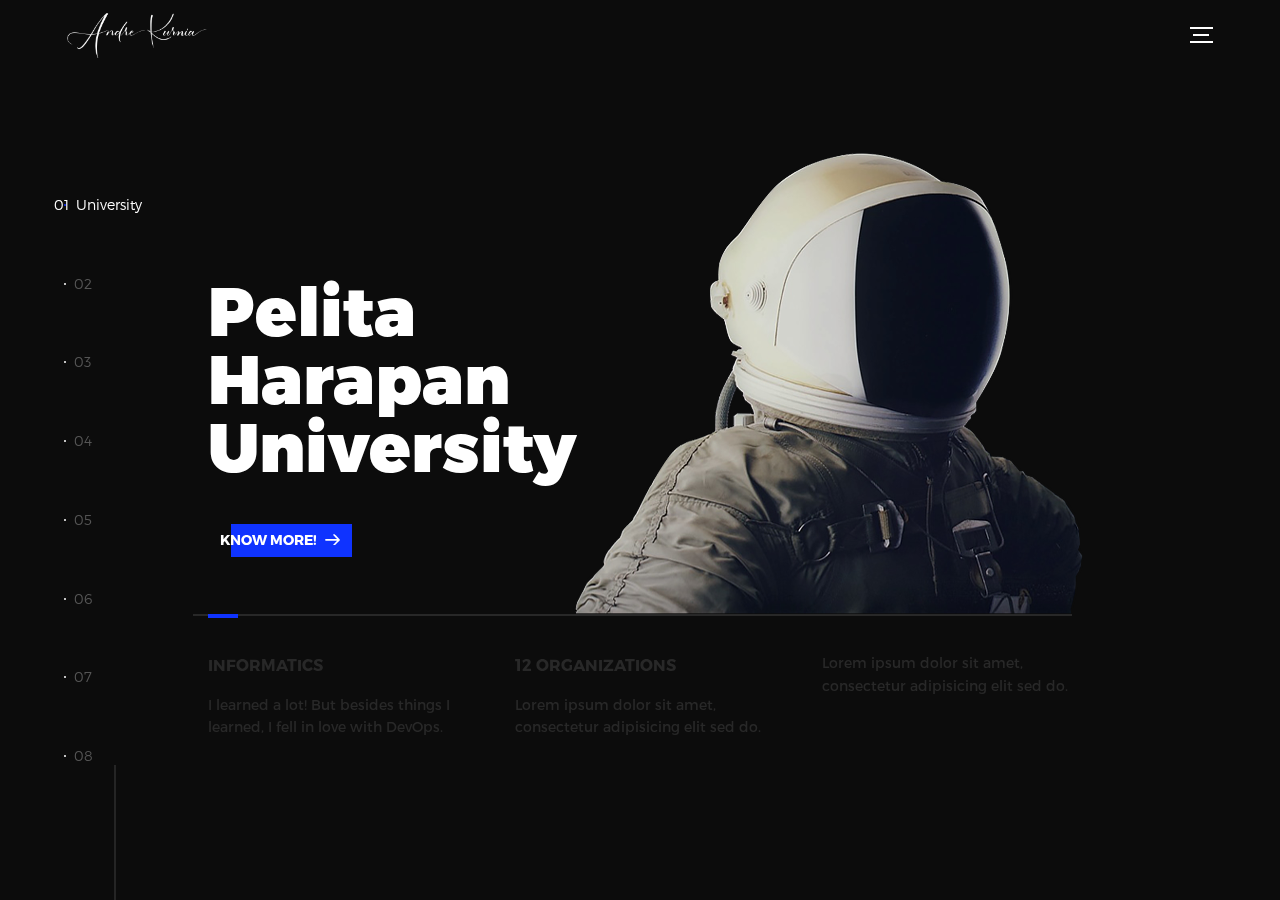
<file: experience.html>
<!DOCTYPE html>
<html lang="en">

<head>
    <meta charset="UTF-8">
    <meta content="IE=edge" http-equiv="X-UA-Compatible">

    <!-- Search Engine Opt -->
    <title>Andre Kurnia</title>
    <meta name="description" content="Andre Kurnia's Online CV or Portfolio.
    A devops engineer and full-stack web developer. ">

    <meta name="robots" content="index, follow" />
    <meta name="referrer" content="always" />

    <!-- Favicon & icon optimization for apple devices.-->
    <link rel="apple-touch-icon" sizes="180x180" href="assets/images/logo/favicon.png">
    <link rel="icon" type="image/png" href="assets/images/logo/favicon.png" sizes="32x32">

    <!-- Stylesheet (css file) directory -->
    <link rel="stylesheet" href="assets/css/main.css">
    <meta name="viewport" content="width=device-width,initial-scale=1" />
    <!-- <link rel="stylesheet" href="assets/css/style.css"> -->
</head>

<body>

<div class="perspective effect-rotate-left">

    <div class="container"><div class="outer-nav--return"></div>
        <div id="viewport" class="l-viewport">
            <div class="l-wrapper">
                <header class="header">

                    <a class="logo" href="index.html">
                        <img src="assets/images/logo/logo2.png"
                             width="13%" height="13%">
                    </a>

                    <button class="header--cta cta">Contact Andre!</button>
                    <div class="header--nav-toggle">
                        <span></span>
                    </div>
                </header>

                <nav class="l-side-nav">
                    <ul class="side-nav">
                        <li class="is-active">
                            <span>University<br><br><br></span></li>
                        <LI><span>Organization<br><br><br></span></li>
                        <LI><span>Photography<br><br><br></span></li>
                        <li><span>Video Producer<br><br></span></li>
                        <li><span>Project Manager<br><br></span></li>
                        <li><span>IT Project Manager<br><br></span></li>
                        <li><span>Project Handler<br><br></span></li>
                        <li><span>Digital<br>Engineer & Architecture</span></li>
                    </ul>
                </nav>

                <ul class="l-main-content main-content">
                    <li class="l-section section section--is-active">
                        <div class="intro">
                            <div class="intro--banner">
                                <h1> <br>
                                    Pelita <br>
                                    Harapan <br>
                                    University
                                </h1>
                                <button class="cta">Know more!
                                    <svg version="1.1" id="Layer_1" xmlns="http://www.w3.org/2000/svg" xmlns:xlink="http://www.w3.org/1999/xlink" x="0px" y="0px" viewBox="0 0 150 118" style="enable-background:new 0 0 150 118;" xml:space="preserve">
                  <g transform="translate(0.000000,118.000000) scale(0.100000,-0.100000)">
                    <path d="M870,1167c-34-17-55-57-46-90c3-15,81-100,194-211l187-185l-565-1c-431,0-571-3-590-13c-55-28-64-94-18-137c21-20,33-20,597-20h575l-192-193C800,103,794,94,849,39c20-20,39-29,61-29c28,0,63,30,298,262c147,144,272,271,279,282c30,51,23,60-219,304C947,1180,926,1196,870,1167z"/>
                  </g>
                  </svg>
                                    <span class="btn-background"></span>
                                </button>
                                <img src="assets/img/introduction-visual.png" alt="Welcome">
                            </div>

                            <div class="intro--options">

                                <a href="#0">
                                    <h3>Informatics </h3>
                                    <p>I learned a lot! But besides things I learned, I fell in love with DevOps.</p>
                                </a>

                                <a href="#0">
                                    <h3>12 organizations</h3>
                                    <p>Lorem ipsum dolor sit amet, consectetur adipisicing elit sed do.</p>
                                </a>

                                <a href="#0">
                                    <h3> </h3>
                                    <p>Lorem ipsum dolor sit amet, consectetur adipisicing elit sed do.</p>
                                </a>

                            </div>
                        </div>
                    </li>

                    <li class="l-section section">
                        <div class="work">
                            <h2>Selected work</h2>
                            <div class="work--lockup">
                                <ul class="slider">
                                    <li class="slider--item slider--item-left">
                                        <a href="#0">
                                            <div class="slider--item-image">
                                                <img src="assets/img/work-victory.jpg" alt="Victory">
                                            </div>
                                            <p class="slider--item-title">Victory</p>
                                            <p class="slider--item-description">Lorem ipsum dolor sit amet, consectetur adipisicing elit sed do.</p>
                                        </a>
                                    </li>
                                    <li class="slider--item slider--item-center">
                                        <a href="#0">
                                            <div class="slider--item-image">
                                                <img src="assets/img/work-metiew-smith.jpg" alt="Metiew and Smith">
                                            </div>
                                            <p class="slider--item-title">Metiew &amp; Smith</p>
                                            <p class="slider--item-description">Lorem ipsum dolor sit amet, consectetur adipisicing elit sed do.</p>
                                        </a>
                                    </li>
                                    <li class="slider--item slider--item-right">
                                        <a href="#0">
                                            <div class="slider--item-image">
                                                <img src="assets/img/work-alex-nowak.jpg" alt="Alex Nowak">
                                            </div>
                                            <p class="slider--item-title">Alex Nowak</p>
                                            <p class="slider--item-description">Lorem ipsum dolor sit amet, consectetur adipisicing elit sed do.</p>
                                        </a>
                                    </li>
                                </ul>
                                <div class="slider--prev">
                                    <svg version="1.1" id="Layer_1" xmlns="http://www.w3.org/2000/svg" xmlns:xlink="http://www.w3.org/1999/xlink" x="0px" y="0px"
                                         viewBox="0 0 150 118" style="enable-background:new 0 0 150 118;" xml:space="preserve">
                  <g transform="translate(0.000000,118.000000) scale(0.100000,-0.100000)">
                    <path d="M561,1169C525,1155,10,640,3,612c-3-13,1-36,8-52c8-15,134-145,281-289C527,41,562,10,590,10c22,0,41,9,61,29
                    c55,55,49,64-163,278L296,510h575c564,0,576,0,597,20c46,43,37,109-18,137c-19,10-159,13-590,13l-565,1l182,180
                    c101,99,187,188,193,199c16,30,12,57-12,84C631,1174,595,1183,561,1169z"/>
                      <!-- selection done in here. besides everything that tested should be done in instance by using nginx or apache2 -->
                      
                  </g>
                  </svg>
                                </div>
                                <div class="slider--next">
                                    <svg version="1.1" id="Layer_1" xmlns="http://www.w3.org/2000/svg" xmlns:xlink="http://www.w3.org/1999/xlink" x="0px" y="0px" viewBox="0 0 150 118" style="enable-background:new 0 0 150 118;" xml:space="preserve">
                  <g transform="translate(0.000000,118.000000) scale(0.100000,-0.100000)">
                    <path d="M870,1167c-34-17-55-57-46-90c3-15,81-100,194-211l187-185l-565-1c-431,0-571-3-590-13c-55-28-64-94-18-137c21-20,33-20,597-20h575l-192-193C800,103,794,94,849,39c20-20,39-29,61-29c28,0,63,30,298,262c147,144,272,271,279,282c30,51,23,60-219,304C947,1180,926,1196,870,1167z"/>
                  </g>
                  </svg>
                                </div>
                            </div>
                        </div>
                    </li>


                    <li class="l-section section">
                        <div class="about">
                            <div class="about--banner">
                                <h2>We<br>believe in<br>passionate<br>people</h2>
                                <a href="#0">Career
                                    <span>
                    <svg version="1.1" id="Layer_1" xmlns="http://www.w3.org/2000/svg" xmlns:xlink="http://www.w3.org/1999/xlink" x="0px" y="0px" viewBox="0 0 150 118" style="enable-background:new 0 0 150 118;" xml:space="preserve">
                    <g transform="translate(0.000000,118.000000) scale(0.100000,-0.100000)">
                      <path d="M870,1167c-34-17-55-57-46-90c3-15,81-100,194-211l187-185l-565-1c-431,0-571-3-590-13c-55-28-64-94-18-137c21-20,33-20,597-20h575l-192-193C800,103,794,94,849,39c20-20,39-29,61-29c28,0,63,30,298,262c147,144,272,271,279,282c30,51,23,60-219,304C947,1180,926,1196,870,1167z"/>
                    </g>
                    </svg>
                  </span>
                                </a>
                                <img src="assets/img/about-visual.png" alt="About Us">
                            </div>
                            <div class="about--options">
                                <a href="#0">
                                    <h3>Winners</h3>
                                </a>
                                <a href="#0">
                                    <h3>Philosophy</h3>
                                </a>
                                <a href="#0">
                                    <h3>History</h3>
                                </a>
                            </div>
                        </div>
                    </li>
                    <li class="l-section section">
                        <div class="contact">
                            <div class="contact--lockup">
                                <div class="modal">
                                    <div class="modal--information">
                                        <p>Pawia 5, 31-154 Kraków, Poland</p>
                                        <a href="mailto:ouremail@gmail.com">ouremail@gmail.com</a>
                                        <a href="tel:+148126287560">+48 12 628 75 60</a>
                                    </div>
                                    <ul class="modal--options">
                                        <li><a href="#0">Bēhance</a></li>
                                        <li><a href="#0">dribbble</a></li>
                                        <li><a href="mailto:ouremail@gmail.com">Contact Us</a></li>
                                    </ul>
                                </div>
                            </div>
                        </div>
                    </li>
                    <li class="l-section section">
                        <div class="hire">
                            <h2>You want us to do</h2>
                            <!-- checkout formspree.io for easy form setup -->
                            <form class="work-request">
                                <div class="work-request--options">
                  <span class="options-a">
                    <input id="opt-1" type="checkbox" value="app design">
                    <label for="opt-1">
                      <svg version="1.1" id="Layer_1" xmlns="http://www.w3.org/2000/svg" xmlns:xlink="http://www.w3.org/1999/xlink" x="0px" y="0px"
                           viewBox="0 0 150 111" style="enable-background:new 0 0 150 111;" xml:space="preserve">
                      <g transform="translate(0.000000,111.000000) scale(0.100000,-0.100000)">
                        <path d="M950,705L555,310L360,505C253,612,160,700,155,700c-6,0-44-34-85-75l-75-75l278-278L550-5l475,475c261,261,475,480,475,485c0,13-132,145-145,145C1349,1100,1167,922,950,705z"/>
                      </g>
                      </svg>
                      App Design
                    </label>
                    <input id="opt-2" type="checkbox" value="graphic design">
                    <label for="opt-2">
                      <svg version="1.1" id="Layer_1" xmlns="http://www.w3.org/2000/svg" xmlns:xlink="http://www.w3.org/1999/xlink" x="0px" y="0px"
                           viewBox="0 0 150 111" style="enable-background:new 0 0 150 111;" xml:space="preserve">
                      <g transform="translate(0.000000,111.000000) scale(0.100000,-0.100000)">
                        <path d="M950,705L555,310L360,505C253,612,160,700,155,700c-6,0-44-34-85-75l-75-75l278-278L550-5l475,475c261,261,475,480,475,485c0,13-132,145-145,145C1349,1100,1167,922,950,705z"/>
                      </g>
                      </svg>
                      Graphic Design
                    </label>
                    <input id="opt-3" type="checkbox" value="motion design">
                    <label for="opt-3">
                      <svg version="1.1" id="Layer_1" xmlns="http://www.w3.org/2000/svg" xmlns:xlink="http://www.w3.org/1999/xlink" x="0px" y="0px"
                           viewBox="0 0 150 111" style="enable-background:new 0 0 150 111;" xml:space="preserve">
                      <g transform="translate(0.000000,111.000000) scale(0.100000,-0.100000)">
                        <path d="M950,705L555,310L360,505C253,612,160,700,155,700c-6,0-44-34-85-75l-75-75l278-278L550-5l475,475c261,261,475,480,475,485c0,13-132,145-145,145C1349,1100,1167,922,950,705z"/>
                      </g>
                      </svg>
                      Motion Design
                    </label>
                  </span>
                                    <span class="options-b">
                    <input id="opt-4" type="checkbox" value="ux design">
                    <label for="opt-4">
                      <svg version="1.1" id="Layer_1" xmlns="http://www.w3.org/2000/svg" xmlns:xlink="http://www.w3.org/1999/xlink" x="0px" y="0px"
                           viewBox="0 0 150 111" style="enable-background:new 0 0 150 111;" xml:space="preserve">
                      <g transform="translate(0.000000,111.000000) scale(0.100000,-0.100000)">
                        <path d="M950,705L555,310L360,505C253,612,160,700,155,700c-6,0-44-34-85-75l-75-75l278-278L550-5l475,475c261,261,475,480,475,485c0,13-132,145-145,145C1349,1100,1167,922,950,705z"/>
                      </g>
                      </svg>
                      UX Design
                    </label>
                    <input id="opt-5" type="checkbox" value="webdesign">
                    <label for="opt-5">
                      <svg version="1.1" id="Layer_1" xmlns="http://www.w3.org/2000/svg" xmlns:xlink="http://www.w3.org/1999/xlink" x="0px" y="0px"
                           viewBox="0 0 150 111" style="enable-background:new 0 0 150 111;" xml:space="preserve">
                      <g transform="translate(0.000000,111.000000) scale(0.100000,-0.100000)">
                        <path d="M950,705L555,310L360,505C253,612,160,700,155,700c-6,0-44-34-85-75l-75-75l278-278L550-5l475,475c261,261,475,480,475,485c0,13-132,145-145,145C1349,1100,1167,922,950,705z"/>
                      </g>
                      </svg>
                      Webdesign
                    </label>
                    <input id="opt-6" type="checkbox" value="marketing">
                    <label for="opt-6">
                      <svg version="1.1" id="Layer_1" xmlns="http://www.w3.org/2000/svg" xmlns:xlink="http://www.w3.org/1999/xlink" x="0px" y="0px"
                           viewBox="0 0 150 111" style="enable-background:new 0 0 150 111;" xml:space="preserve">
                      <g transform="translate(0.000000,111.000000) scale(0.100000,-0.100000)">
                        <path d="M950,705L555,310L360,505C253,612,160,700,155,700c-6,0-44-34-85-75l-75-75l278-278L550-5l475,475c261,261,475,480,475,485c0,13-132,145-145,145C1349,1100,1167,922,950,705z"/>
                      </g>
                      </svg>
                      Marketing
                    </label>
                  </span>
                                </div>
                                <div class="work-request--information">
                                    <div class="information-name">
                                        <input id="name" type="text" spellcheck="false">
                                        <label for="name">Name</label>
                                    </div>
                                    <div class="information-email">
                                        <input id="email" type="email" spellcheck="false">
                                        <label for="email">Email</label>
                                    </div>
                                </div>
                                <input type="submit" value="Send Request">
                            </form>
                        </div>
                    </li>

                    <!-- ADIRA FINANCE -- BLUE OCEAN PROJECT INTERNSHIP -->
                    <li class="l-section section">
                        <div class="about">
                            <div class="about--banner">
                                <h2>Blue<br>
                                    Ocean<br>
                                    Project<br>
                                    Internship
                                </h2>

                                <a href="#0">See my full experience!
                                    <span>
                    <svg version="1.1" id="Layer_1" xmlns="http://www.w3.org/2000/svg" xmlns:xlink="http://www.w3.org/1999/xlink" x="0px" y="0px" viewBox="0 0 150 118" style="enable-background:new 0 0 150 118;" xml:space="preserve">
                    <g transform="translate(0.000000,118.000000) scale(0.100000,-0.100000)">
                      <path d="M870,1167c-34-17-55-57-46-90c3-15,81-100,194-211l187-185l-565-1c-431,0-571-3-590-13c-55-28-64-94-18-137c21-20,33-20,597-20h575l-192-193C800,103,794,94,849,39c20-20,39-29,61-29c28,0,63,30,298,262c147,144,272,271,279,282c30,51,23,60-219,304C947,1180,926,1196,870,1167z"/>
                    </g>
                    </svg>
                  </span>
                                </a>
                                <img src="assets/images/experience/mentor-step.jpeg" width="44%" alt="About Us">
                            </div>
                            <div class="about--options">
                                <a href="#0">
                                    <h3>Blue Ocean?</h3>
                                </a>
                                <a href="#0">
                                    <h3>What I did?</h3>
                                </a>
                                <a href="#0">
                                    <h3>Thank you!</h3>
                                </a>
                            </div>
                        </div>
                    </li>


                    <li class="l-section section">
                        <div class="contact">
                            <div class="contact--lockup">
                                <div class="modal">
                                    <div class="modal--information">
                                        <p>Pawia 5, 31-154 Kraków, Poland</p>
                                        <a href="mailto:ouremail@gmail.com">ouremail@gmail.com</a>
                                        <a href="tel:+148126287560">+48 12 628 75 60</a>
                                    </div>
                                    <ul class="modal--options">
                                        <li><a href="#0">Bēhance</a></li>
                                        <li><a href="#0">dribbble</a></li>
                                        <li><a href="mailto:ouremail@gmail.com">Contact Us</a></li>
                                    </ul>
                                </div>
                            </div>
                        </div>
                    </li>
                </ul>
            </div>
        </div>
    </div>
    <ul class="outer-nav">
        <li class="is-active">Home</li>
        <li>Works</li>
        <li>About</li>
        <li>Contact</li>
        <li>Hire us</li>
        <li>Hire us</li>
        <li>Hire us</li>
        <li>Hire us</li>
    </ul>
</div>

<script src="https://ajax.googleapis.com/ajax/libs/jquery/2.2.4/jquery.min.js"></script>
<script>window.jQuery || document.write('<script src="assets/js/vendor/jquery-2.2.4.min.js"><\/script>')</script>
<script src="assets/js/functions-min.js"></script>
</body>
</html>
</file>
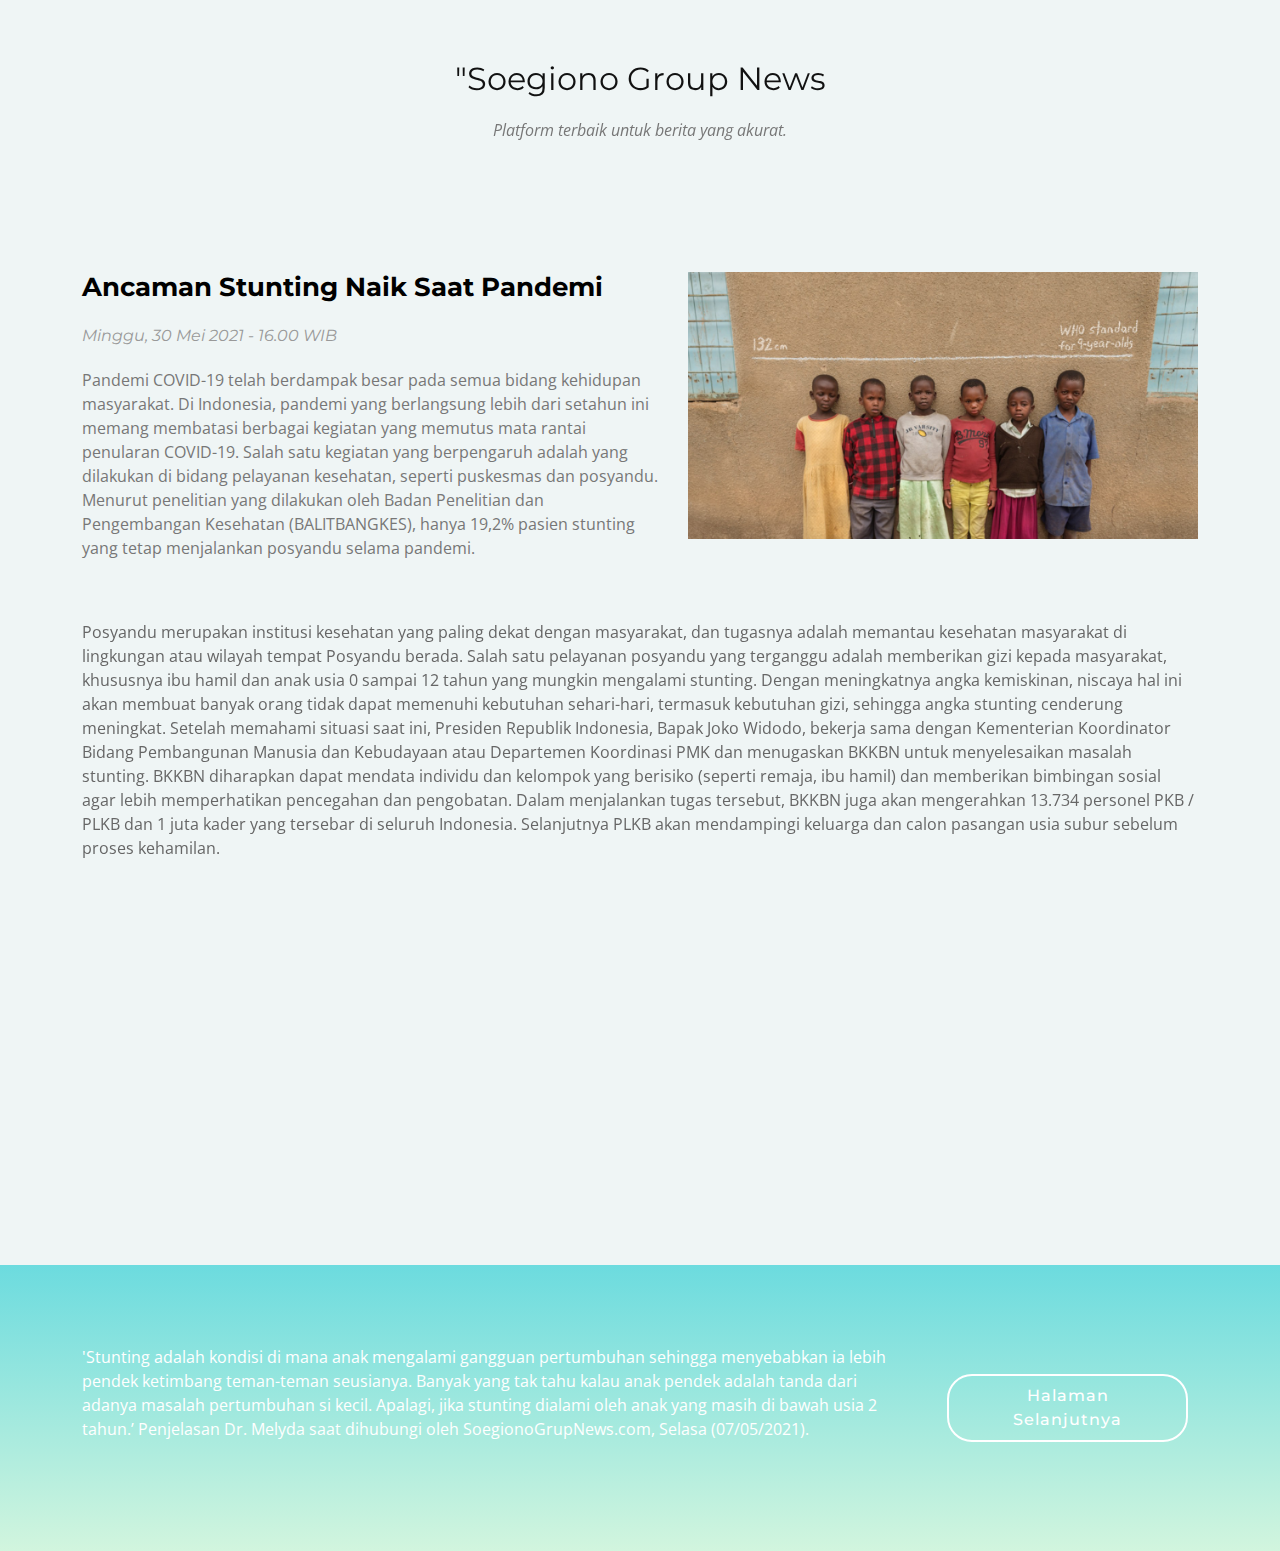
<file: index-soegiono.html>
<!DOCTYPE html>
<html lang="en">

<head> <!-- memulai untuk head section (lebih kearah metadata/konfigurasi) -->

  <meta charset="utf-8"> <!-- hal basic untuk memulai sebuah page html -->
  <meta content="width=device-width, initial-scale=1.0" name="viewport">

  <title>Soegiono Group News</title> <!-- judul -->

  <link href="assets2/img/favicon.png" rel="icon"> <!-- logo tab browser -->
  <link href="assets2/img/favicon.png" rel="apple-touch-icon">

  <!-- koneksi ke google font untuk pilihan font -->
  <link href="https://fonts.googleapis.com/css?family=Montserrat:300,400,500,700|Open+Sans:300,300i,400,400i,700,700i" rel="stylesheet">

  <!-- koneksi ke css -->
  <link href="assets2/css/styling.css" rel="stylesheet">

</head> <!-- ending dari head section -->

<body> <!-- section untuk body dimulai -->
  <main id="main"> <!-- ID untuk main -->

    <!-- permulaan dari section konten pertama -->
    <section id="firstcontent" class="first-paragraph-bg">
      <div class="container-fluid" data-aos="fade-up"> <!-- animasi -->
        <div class="section-header">
          <h3 class="title"> "Soegiono Group News</h3> <!-- judul -->
          <p class="tagline">Platform terbaik untuk berita yang akurat. <!-- tagline -->
          </p>
        </div>

    <!-- paragraf pertama -->
    <section id="first-paragraph">

      <div class="features-row first-paragraph-bg" data-aos="fade-up"> <!-- animasi -->
        <div class="container"> <!-- buat nahan kiri kanan -->
          <div class="content-fill">
            <!-- foto ditambah animasi -->
            <img class="first-paragraph-img-right wow fadeInRight" src="assets2/img/img-1.png" width="540" height="auto" alt="">
            <div>
              <h2>Ancaman Stunting Naik Saat Pandemi</h2>
              <h3>Minggu, 30 Mei 2021 - 16.00 WIB</h3>
              <p>
                Pandemi COVID-19 telah berdampak besar pada semua bidang kehidupan masyarakat. Di Indonesia, pandemi yang berlangsung lebih dari setahun ini memang membatasi berbagai kegiatan yang memutus mata rantai penularan COVID-19.
                Salah satu kegiatan yang berpengaruh adalah yang dilakukan di bidang pelayanan kesehatan, seperti puskesmas dan posyandu.
                Menurut penelitian yang dilakukan oleh Badan Penelitian dan Pengembangan Kesehatan (BALITBANGKES), hanya 19,2% pasien stunting yang tetap menjalankan posyandu selama pandemi.
              </p>
            </div>
          </div>
        </div>
      </div>
    </section>

        <!-- paragraf kedua -->
      <div class="second-paragraph" data-aos="fade-up"> <!-- ini buat animasi pake javascript -->
        <div class="container"> <!-- ini buat jaga bagian kiri kanan -->
          <div class="row">
            <div class="content-fill">
              <div>
                Posyandu merupakan institusi kesehatan yang paling dekat dengan masyarakat, dan tugasnya adalah memantau kesehatan masyarakat di lingkungan atau wilayah tempat Posyandu berada.
                Salah satu pelayanan posyandu yang terganggu adalah memberikan gizi kepada masyarakat, khususnya ibu hamil dan anak usia 0 sampai 12 tahun yang mungkin mengalami stunting.
                Dengan meningkatnya angka kemiskinan, niscaya hal ini akan membuat banyak orang tidak dapat memenuhi kebutuhan sehari-hari, termasuk kebutuhan gizi, sehingga angka stunting cenderung meningkat.
                Setelah memahami situasi saat ini, Presiden Republik Indonesia, Bapak Joko Widodo, bekerja sama dengan Kementerian Koordinator Bidang Pembangunan Manusia dan Kebudayaan atau Departemen Koordinasi PMK dan menugaskan BKKBN untuk menyelesaikan masalah stunting.
                BKKBN diharapkan dapat mendata individu dan kelompok yang berisiko (seperti remaja, ibu hamil) dan memberikan bimbingan sosial agar lebih memperhatikan pencegahan dan pengobatan.
                Dalam menjalankan tugas tersebut, BKKBN juga akan mengerahkan 13.734 personel PKB / PLKB dan 1 juta kader yang tersebar di seluruh Indonesia. Selanjutnya PLKB akan mendampingi keluarga dan calon pasangan usia subur sebelum proses kehamilan.
               <br><br>
              </div>
            </div>
          </div>
        </div>
      </div>
        <div class="features-row first-paragraph-bg" data-aos="fade-up">
          <div class="container"> <!-- buat nahan kiri kanan -->
            <div class="content-fill">
              <!-- foto ditambah animasi -->
              <iframe class="advanced-feature-img-right wow fadeInRight" width="560" height="315" src="https://www.youtube.com/embed/xPOIEPoG0ds" title="YouTube video player" frameborder="0" allow="accelerometer; autoplay; clipboard-write; encrypted-media; gyroscope; picture-in-picture" allowfullscreen></iframe>
               </div>
          </div>
        </div>
    </section>

    <!-- third paragraph -->
    <section id="third-paragraph">

      <div class="container">
        <div class="row">
          <div class="content-fill-2 center-allign text-lower">
            <p class="cta-text">
              'Stunting adalah kondisi di mana anak mengalami gangguan pertumbuhan sehingga menyebabkan ia lebih pendek ketimbang teman-teman seusianya.
              Banyak yang tak tahu kalau anak pendek adalah tanda dari adanya masalah pertumbuhan si kecil.
              Apalagi, jika stunting dialami oleh anak yang masih di bawah usia 2 tahun.’ Penjelasan Dr. Melyda saat dihubungi oleh SoegionoGrupNews.com, Selasa (07/05/2021).
          </div>
          <div class="content-fill-3 button-container center-allign">
            <a class="next-page-button align-middle" href="index2-soegiono.html">Halaman Selanjutnya</a>
          </div>
        </div>
      </div>
    </section>
  </main>

  <!-- fitur buat back to top -->
  <a href="#" class="back-to-top d-flex align-items-center justify-content-center"><i class="bi bi-chevron-up"></i></a>

  <!-- koneksi ke file javascript -->
  <script src="assets2/js/aos.js"></script> <!-- aos buat animasi dan layer-per-layer -->
  <script src="assets2/js/glightbox.min.js"></script> <!-- ini glightbox yang membantu aos -->
  <script src="assets2/js/main.js"></script>

</body>

</html>
</file>
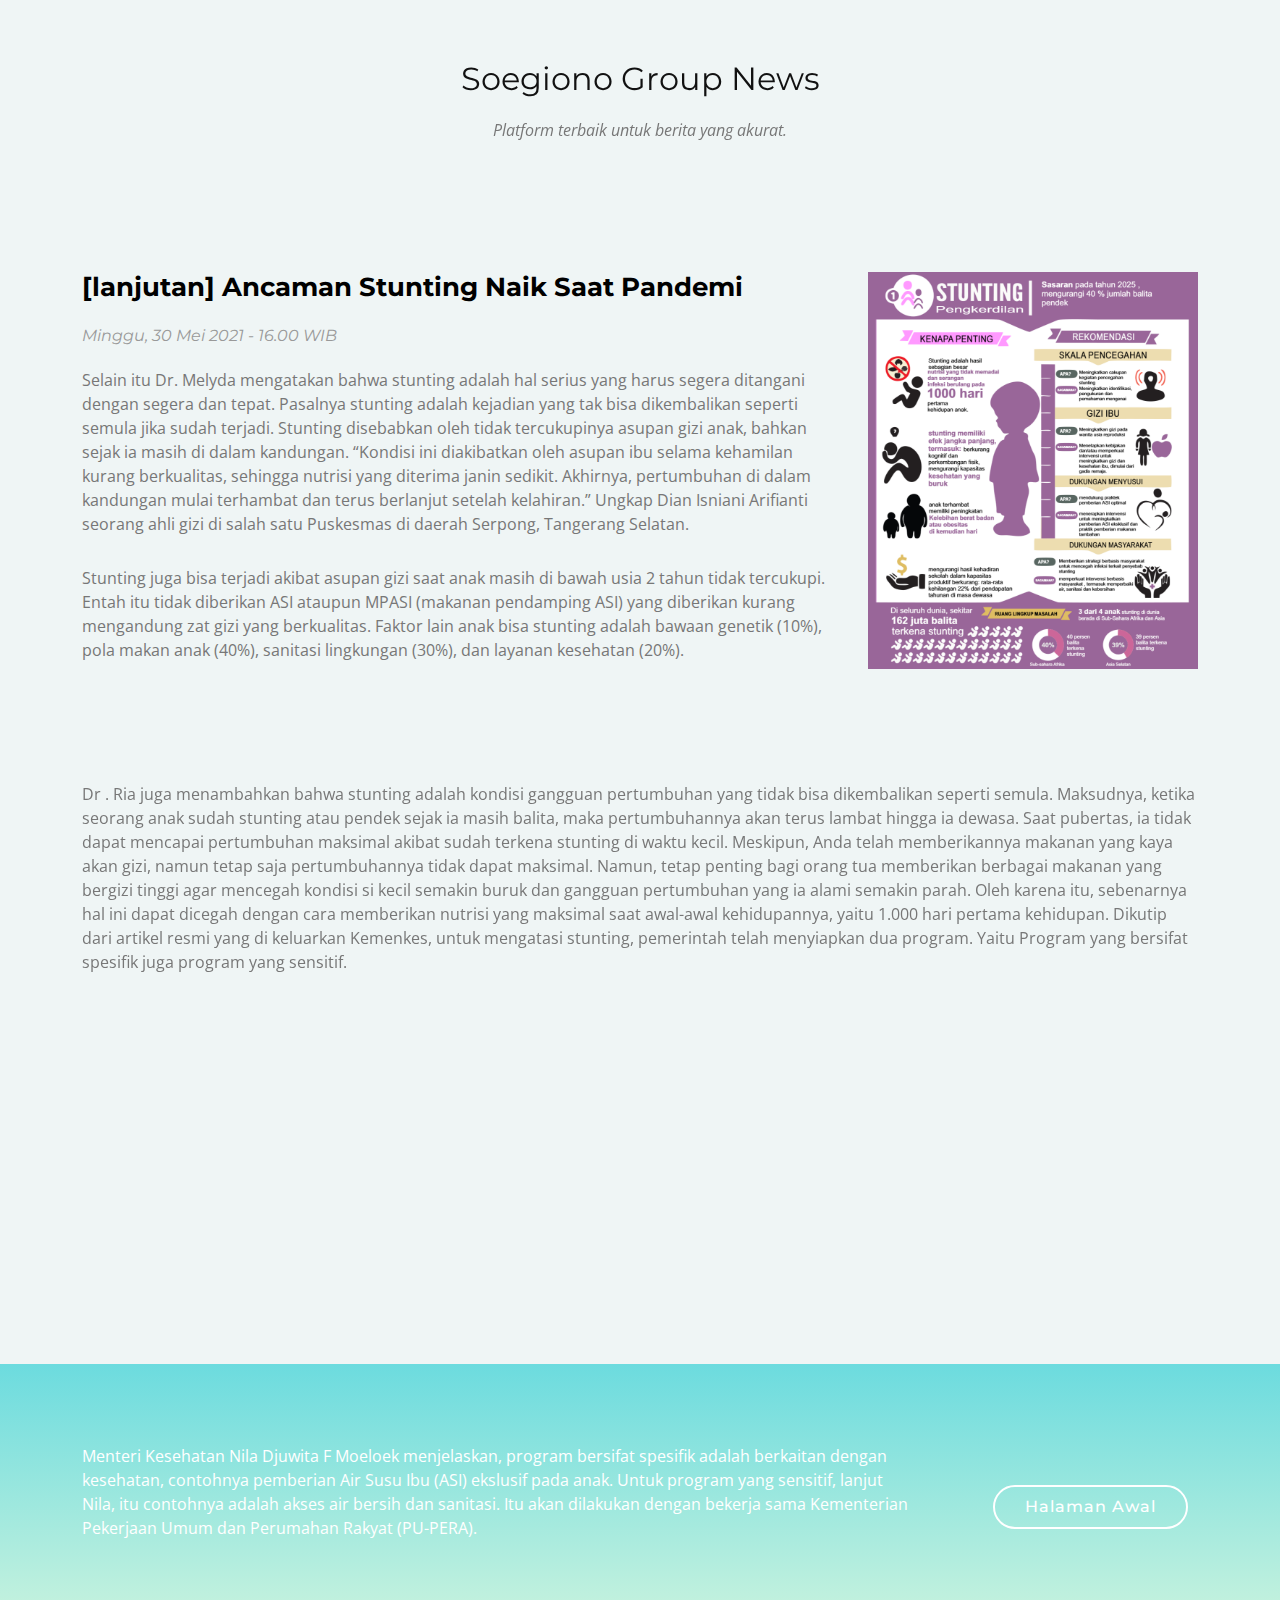
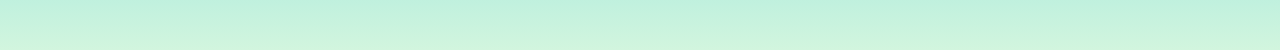
<file: index2-soegiono.html>
<!DOCTYPE html>
<html lang="en">

<head> <!-- memulai untuk head section (lebih kearah metadata/konfigurasi) -->

  <meta charset="utf-8"> <!-- hal basic untuk memulai sebuah page html -->
  <meta content="width=device-width, initial-scale=1.0" name="viewport">

  <title>Soegiono Group News</title> <!-- judul -->

  <link href="assets2/img/favicon.png" rel="icon"> <!-- logo tab browser -->
  <link href="assets2/img/favicon.png" rel="apple-touch-icon">

  <!-- koneksi ke google font untuk pilihan font -->
  <link href="https://fonts.googleapis.com/css?family=Montserrat:300,400,500,700|Open+Sans:300,300i,400,400i,700,700i" rel="stylesheet">

  <!-- koneksi ke css -->
  <link href="assets2/css/styling.css" rel="stylesheet">

</head> <!-- ending dari head section -->

<body> <!-- section untuk body dimulai -->
<main id="main"> <!-- ID untuk main -->

  <!-- permulaan dari section konten pertama -->
  <section id="firstcontent" class="first-paragraph-bg">
    <div class="container-fluid" data-aos="fade-up">
      <div class="section-header">
        <h3 class="title">Soegiono Group News</h3> <!-- judul -->
        <p class="tagline">Platform terbaik untuk berita yang akurat. <!-- tagline -->
        </p>
      </div>

      <!-- paragraf pertama -->
      <section id="first-paragraph">

        <div class="features-row first-paragraph-bg" data-aos="fade-up">
          <div class="container"> <!-- buat nahan kiri kanan -->
            <div class="content-fill">
              <!-- foto ditambah animasi -->
              <img class="first-paragraph-img-right wow fadeInRight" src="assets2/img/img-4.png" width="360" height="auto" alt="">
              <div>
                <h2>[lanjutan] Ancaman Stunting Naik Saat Pandemi</h2>
                <h3>Minggu, 30 Mei 2021 - 16.00 WIB</h3>
                <p>
                  Selain itu Dr. Melyda mengatakan bahwa stunting adalah hal serius yang harus segera ditangani dengan segera dan tepat. Pasalnya stunting adalah kejadian yang tak bisa dikembalikan seperti semula jika sudah terjadi.
                  Stunting disebabkan oleh tidak tercukupinya asupan gizi anak, bahkan sejak ia masih di dalam kandungan.
                  “Kondisi ini diakibatkan oleh asupan ibu selama kehamilan kurang berkualitas, sehingga nutrisi yang diterima janin sedikit. Akhirnya, pertumbuhan di dalam kandungan mulai terhambat dan terus berlanjut setelah kelahiran.” Ungkap Dian Isniani Arifianti seorang ahli gizi di salah satu Puskesmas di daerah Serpong, Tangerang Selatan.
                </p>
                <p>
                  Stunting juga bisa terjadi akibat asupan gizi saat anak masih di bawah usia 2 tahun tidak tercukupi. Entah itu tidak diberikan ASI ataupun MPASI (makanan pendamping ASI) yang diberikan kurang mengandung zat gizi yang berkualitas.
                  Faktor lain anak bisa stunting adalah bawaan genetik (10%), pola makan anak (40%), sanitasi lingkungan (30%), dan layanan kesehatan (20%).
                </p>
              </div>
            </div>
          </div>
        </div>



      <!-- paragraf kedua -->
      <div class="features-row" data-aos="fade-up"> <!-- ini buat animasi pake javascript -->
        <div class="container"> <!-- ini buat jaga bagian kiri kanan -->
          <div class="row">
            <div class="content-fill">
              <div>
                <p>
                Dr . Ria juga menambahkan bahwa stunting adalah kondisi gangguan pertumbuhan yang tidak bisa dikembalikan seperti semula. Maksudnya, ketika seorang anak sudah stunting atau pendek sejak ia masih balita, maka pertumbuhannya akan terus lambat hingga ia dewasa.
                Saat pubertas, ia tidak dapat mencapai pertumbuhan maksimal akibat sudah terkena stunting di waktu kecil. Meskipun, Anda telah memberikannya makanan yang kaya akan gizi, namun tetap saja pertumbuhannya tidak dapat maksimal.
                Namun, tetap penting bagi orang tua memberikan berbagai makanan yang bergizi tinggi agar mencegah kondisi si kecil semakin buruk dan gangguan pertumbuhan yang ia alami semakin parah. Oleh karena itu, sebenarnya hal ini dapat dicegah dengan cara memberikan nutrisi yang maksimal saat awal-awal kehidupannya, yaitu 1.000 hari pertama kehidupan.
                Dikutip dari artikel resmi yang di keluarkan Kemenkes, untuk mengatasi stunting, pemerintah telah menyiapkan dua program. Yaitu Program yang bersifat spesifik juga program yang sensitif.
                </p>
              </div>
            </div>
          </div>
        </div>
      </div>
    </div>

  <div class="features-row first-paragraph-bg" data-aos="fade-up">
    <div class="container"> <!-- buat nahan kiri kanan -->
      <div class="content-fill">
        <!-- foto ditambah animasi -->
        <img class="advanced-feature-img-right wow fadeInRight" src="assets2/img/img-5.jpg" width="360" height="auto" alt="">
        <img class="advanced-feature-img-right wow fadeInRight" src="assets2/img/img-6.jpg" width="360" height="auto" alt="">
        <img class="advanced-feature-img-right wow fadeInRight" src="assets2/img/img-2.jpg" width="360" height="auto" alt="">
      </div>
    </div>
  </div>
  </section>


  <!-- paragraf ketiga -->
  <section id="third-paragraph">

    <div class="container">
      <div class="row">
        <div class="content-fill-2 center-allign text-lower">
          <p class="cta-text">
            Menteri Kesehatan Nila Djuwita F Moeloek menjelaskan, program bersifat spesifik adalah berkaitan dengan kesehatan, contohnya pemberian Air Susu Ibu (ASI) ekslusif pada anak.
            Untuk program yang sensitif, lanjut Nila, itu contohnya adalah akses air bersih dan sanitasi. Itu akan dilakukan dengan bekerja sama Kementerian Pekerjaan Umum dan Perumahan Rakyat (PU-PERA).
          </p>
        </div>
        <div class="content-fill-3 button-container center-allign">
          <a class="next-page-button align-middle" href="index-soegiono.html">Halaman Awal</a>
        </div>
      </div>
    </div>
  </section>
</main>

<!-- fitur buat back to top -->
<a href="#" class="back-to-top d-flex align-items-center justify-content-center"><i class="bi bi-chevron-up"></i></a>

<!-- koneksi ke file javascript -->
<script src="assets2/js/aos.js"></script> <!-- aos buat animasi dan layer-per-layer -->
<script src="assets2/js/glightbox.min.js"></script> <!-- ini glightbox yang membantu aos -->
<script src="assets2/js/main.js"></script>


</body>

</html>
</file>
<file: assets/css/main.css>
@font-face{
    font-family:'Montserrat';
    src:url("fonts/Montserrat-Black.eot");
    src:local("☺"),url("fonts/Montserrat-Black.woff") format("woff"),url("fonts/Montserrat-Black.ttf") format("truetype"),url("fonts/Montserrat-Black.svg") format("svg");
    font-weight:900;
    font-style:normal}

@font-face{font-family:'Montserrat';
    src:url("fonts/Montserrat-Bold.eot");
    src:local("☺"),url("fonts/Montserrat-Bold.woff")
    format("woff"),url("fonts/Montserrat-Bold.ttf")
    format("truetype"),url("fonts/Montserrat-Bold.svg")
    format("svg");
    font-weight:700;
    font-style:normal}

@font-face{font-family:'Montserrat';src:url("fonts/Montserrat-Regular.eot");src:local("☺"),url("fonts/Montserrat-Regular.woff") format("woff"),url("fonts/Montserrat-Regular.ttf") format("truetype"),url("fonts/Montserrat-Regular.svg") format("svg");font-weight:400;font-style:normal}

@font-face{font-family:'Montserrat';src:url("fonts/Montserrat-Light.eot");src:local("☺"),url("fonts/Montserrat-Light.woff") format("woff"),url("fonts/Montserrat-Light.ttf") format("truetype"),url("fonts/Montserrat-Light.svg") format("svg");font-weight:300;font-style:normal}/*! normalize.css v3.0.2 | MIT License | git.io/normalize */html{font-family:sans-serif;-ms-text-size-adjust:100%;-webkit-text-size-adjust:100%}body{margin:0}article,aside,details,figcaption,figure,footer,header,hgroup,main,menu,nav,section,summary{display:block}audio,canvas,progress,video{display:inline-block;vertical-align:baseline}audio:not([controls]){display:none;height:0}[hidden],template{display:none}a{background-color:transparent}a:active,a:hover{outline:0}abbr[title]{border-bottom:1px dotted}b,strong{font-weight:bold}dfn{font-style:italic}h1{font-size:2em;margin:0.67em 0}mark{background:#ff0;color:#000}small{font-size:80%}sub,sup{font-size:75%;line-height:0;position:relative;vertical-align:baseline}sup{top:-0.5em}sub{bottom:-0.25em}img{border:0}svg:not(:root){overflow:hidden}figure{margin:1em 40px}hr{box-sizing:content-box;height:0}pre{overflow:auto}code,kbd,pre,samp{font-family:monospace, monospace;font-size:1em}button,input,optgroup,select,textarea{color:inherit;font:inherit;margin:0}button{overflow:visible}button,select{text-transform:none}button,html input[type="button"],input[type="reset"],input[type="submit"]{-webkit-appearance:button;cursor:pointer}button[disabled],html input[disabled]{cursor:default}button::-moz-focus-inner,input::-moz-focus-inner{border:0;padding:0}input{line-height:normal}input[type="checkbox"],input[type="radio"]{box-sizing:border-box;padding:0}input[type="number"]::-webkit-inner-spin-button,input[type="number"]::-webkit-outer-spin-button{height:auto}input[type="search"]{-webkit-appearance:textfield;box-sizing:content-box}input[type="search"]::-webkit-search-cancel-button,input[type="search"]::-webkit-search-decoration{-webkit-appearance:none}fieldset{border:1px solid #c0c0c0;margin:0 2px;padding:0.35em 0.625em 0.75em}legend{border:0;padding:0}textarea{overflow:auto}optgroup{font-weight:bold}table{border-collapse:collapse;border-spacing:0}td,th{padding:0}::-moz-selection{background:#FFF498}::selection{background:#FFF498}::-moz-selection{background:#FFF498}img::-moz-selection{background:transparent}img::selection{background:transparent}img::-moz-selection{background:transparent}body{-webkit-tap-highlight-color:#FFF498}body{background-color:#0c0c0c;font-size:14px;line-height:1.6;font-family:"Montserrat",sans-serif;color:#fff;-webkit-font-smoothing:antialiased;-webkit-text-size-adjust:100%}

.l-viewport{position:relative;width:100%;height:100vh;box-shadow:0 0 45px 5px rgba(0,0,0,0.85);overflow:hidden}

.l-wrapper{
    position:relative; /* depends on the screen size */
    max-width:90%; /* make space for the navigation */
    height:100%;
    margin:auto auto}

.l-side-nav{
    position:absolute;
    left:50px;
    display:-webkit-box;
    display:-webkit-flex;
    display:-ms-flexbox;
    display:flex;
    height:100%; /* full-space vertically */
    -webkit-box-align:center;
    -webkit-align-items:center;
    -ms-flex-align:center;
    align-items:center}

.l-side-nav::before{
    content:"";
    position:absolute;
    top:50%;
    left:0;
    -webkit-transform:translateY(50%);
    transform:translateY(50%);
    width:2px;
    height:70%;
    max-height:750px;
    background-color:#555;
    opacity:.35;
    z-index:10}

@media (max-width: 500px){
    .l-side-nav{display:none}}
.l-main-content{
    position:relative;
    width:100%;
    height:100%;
    margin:0;
    padding:0;
    list-style:none}
.l-section{
    position:absolute;
    width:100%;
    height:100%}

.device-notification{display:none;position:fixed;top:0;left:0;width:100%;height:100%;-webkit-box-orient:vertical;-webkit-box-direction:normal;-webkit-flex-direction:column;-ms-flex-direction:column;flex-direction:column;-webkit-box-align:center;-webkit-align-items:center;-ms-flex-align:center;-ms-grid-row-align:center;align-items:center;-webkit-box-pack:center;-webkit-justify-content:center;-ms-flex-pack:center;justify-content:center;background-color:#0c0c0c;z-index:12}.device-notification--logo{display:-webkit-box;display:-webkit-flex;display:-ms-flexbox;display:flex;-webkit-box-align:center;-webkit-align-items:center;-ms-flex-align:center;align-items:center;text-decoration:none;color:#fff}.device-notification--logo p{margin:0 0 0 10px;font-size:16px;font-weight:700;text-transform:uppercase}.device-notification--message{width:70%;margin:30px 0 0 0;font-weight:700;text-align:center}

@media (max-width: 767px) and (min-width: 601px) and (max-height: 680px){.device-notification{display:-webkit-box;display:-webkit-flex;display:-ms-flexbox;display:flex}}@media (max-width: 600px) and (min-width: 480px) and (max-height: 580px){.device-notification{display:-webkit-box;display:-webkit-flex;display:-ms-flexbox;display:flex}}@media (max-width: 736px) and (min-width: 360px) and (orientation: landscape){.device-notification{display:-webkit-box;display:-webkit-flex;display:-ms-flexbox;display:flex}}@media(max-width: 359px){.device-notification{display:-webkit-box;display:-webkit-flex;display:-ms-flexbox;display:flex}}.section{opacity:0;visibility:hidden;-webkit-transition:opacity .4s ease-in-out,visibility 0s .4s;transition:opacity .4s ease-in-out,visibility 0s .4s}.section--is-active{opacity:1;visibility:visible;z-index:1;-webkit-transition:opacity .4s ease-in-out .4s;transition:opacity .4s ease-in-out .4s}.section--next{-webkit-transform:translateY(-45px);transform:translateY(-45px);-webkit-transition:-webkit-transform .4s ease-in-out;transition:-webkit-transform .4s ease-in-out;transition:transform .4s ease-in-out;transition:transform .4s ease-in-out, -webkit-transform .4s ease-in-out}.section--prev{-webkit-transform:translateY(45px);transform:translateY(45px);-webkit-transition:-webkit-transform .4s ease-in-out;transition:-webkit-transform .4s ease-in-out;transition:transform .4s ease-in-out;transition:transform .4s ease-in-out, -webkit-transform .4s ease-in-out}

.header{
    position:absolute;
    top:0;
    left:0;
    display:-webkit-box;
    display:-webkit-flex;
    display:-ms-flexbox;
    display:flex;
    width:100%;
    height:70px;
    -webkit-box-align:center;
    -webkit-align-items:center;
    -ms-flex-align:center;
    align-items:center;
    -webkit-box-pack:justify;
    -webkit-justify-content:space-between;
    -ms-flex-pack:justify;
    justify-content:space-between;
    z-index:10}

.logo {
    -webkit-box-flex: 1;
    -webkit-flex: 1 1 auto;
    flex: 1 1 auto;
    display: -webkit-box;
    display: -webkit-flex;
    display: flex;
    -webkit-box-orient: vertical;
    -webkit-box-direction: normal;
    -webkit-flex-direction: column;
    flex-direction: column;
    -webkit-align-self: left;
    align-self: left;
    -webkit-animation: fadein 2s;
    animation: fadein 2s; }

.logo p{
    margin:0 0 0 10px;
    font-size:16px;
    font-weight:700;
    text-transform:uppercase}

.header--nav-toggle{display:-webkit-box;display:-webkit-flex;display:-ms-flexbox;display:flex;width:50px;height:50px;-webkit-box-orient:vertical;-webkit-box-direction:normal;-webkit-flex-direction:column;-ms-flex-direction:column;flex-direction:column;-webkit-box-align:center;-webkit-align-items:center;-ms-flex-align:center;align-items:center;-webkit-box-pack:center;-webkit-justify-content:center;-ms-flex-pack:center;justify-content:center;cursor:pointer}.header--nav-toggle span,.header--nav-toggle::before,.header--nav-toggle::after{content:"";position:relative;width:16px;height:2px;background-color:#fff}.header--nav-toggle::before{bottom:5px;width:23px}.header--nav-toggle::after{top:5px;width:23px}.header--cta{position:absolute;top:50%;left:50%;-webkit-transform:translate(-50%, -50%);transform:translate(-50%, -50%);padding:0 20px;line-height:30px;text-decoration:none;color:#fff;font-weight:700;text-transform:uppercase;background-color:#0f33ff;border:none;opacity:0;visibility:hidden;-webkit-transition:opacity .4s ease-in-out,visibility 0s .4s;transition:opacity .4s ease-in-out,visibility 0s .4s}.header--cta:focus{outline:none}.header--cta.is-active{opacity:1;visibility:visible;-webkit-transition:opacity .4s ease-in-out .4s;transition:opacity .4s ease-in-out .4s}@media (max-width: 767px){.header--cta{display:none}}

.side-nav{
    position:fixed;
    display:-webkit-box;
    display:-webkit-flex;
    display:-ms-flexbox;
    display:flex;
    width:100px;
    height:70%;
    max-height:750px;
    -webkit-box-orient:vertical;
    -webkit-box-direction:normal;
    -webkit-flex-direction:column;
    -ms-flex-direction:column;
    flex-direction:column;
    -webkit-justify-content:space-around;
    -ms-flex-pack:distribute;
    justify-content:space-around;
    margin:-50px; /* maximum left! */
    padding:0;
    list-style-position:inside;
    z-index:10}

.side-nav>li{
    position:relative;
    top:50px;
    color:#fff;
    font-size:6px;
    cursor:pointer}

.side-nav>li span{
    position:relative;
    top:3px;
    left:3px;
    color:#fff;
    font-size:14px;
    font-weight:300;
    opacity:0;
    visibility:hidden}

.side-nav>li::before{
    position:absolute;
    top:3px;
    left:10px;
    color:#555;
    font-size:14px;
    font-weight:300}

/* navigation number (journey) */
.side-nav li:nth-child(1)::before{content:"01"}
.side-nav li:nth-child(2)::before{content:"02"}
.side-nav li:nth-child(3)::before{content:"03"}
.side-nav li:nth-child(4)::before{content:"04"}
.side-nav li:nth-child(5)::before{content:"05"}
.side-nav li:nth-child(6)::before{content:"06"}
.side-nav li:nth-child(7)::before{content:"07"}
.side-nav li:nth-child(8)::before{content:"08"}

.side-nav li.is-active{
    color:#0f33ff;
    -webkit-transition:color .4s ease-in-out;
    transition:color .4s ease-in-out}
.side-nav li.is-active span{
    opacity:1;visibility:visible;
    -webkit-transition:opacity .4s ease-in-out;
    transition:opacity .4s ease-in-out}

/* the number position after clicked. don't make it too far! */
.side-nav li.is-active::before{left:-10px;color:#fff}

.intro{position:relative;display:-webkit-box;display:-webkit-flex;display:-ms-flexbox;display:flex;width:900px;max-width:75%;height:100%;-webkit-box-orient:vertical;-webkit-box-direction:normal;-webkit-flex-direction:column;-ms-flex-direction:column;flex-direction:column;-webkit-box-pack:center;-webkit-justify-content:center;-ms-flex-pack:center;justify-content:center;margin:0 auto}@media (max-width: 1180px){.intro{max-width:100%}}.intro--banner{position:relative;height:475px}.intro--banner::before{content:"";position:absolute;bottom:20px;left:-15px;right:0;height:2px;background-color:#282828}.intro--banner::after{content:"";position:absolute;bottom:18px;left:0;width:30px;height:4px;background-color:#0f33ff}.intro--banner h1{position:relative;font-size:68px;font-weight:900;line-height:1;z-index:1}.intro--banner button{position:relative;padding:5px 17px 5px 12px;font-weight:700;text-transform:uppercase;background-color:transparent;border:none}.intro--banner button .btn-background{position:absolute;top:0;left:23px;right:0;height:100%;background-color:#0f33ff;z-index:-1;-webkit-transition:left .2s ease-in-out;transition:left .2s ease-in-out}.intro--banner button:hover .btn-background{left:0}.intro--banner button:focus{outline:none}.intro--banner button svg{position:relative;left:5px;width:15px;fill:#fff}.intro--banner img{position:absolute;bottom:21px;right:-12px}.intro--options{display:-webkit-box;display:-webkit-flex;display:-ms-flexbox;display:flex;-webkit-box-pack:justify;-webkit-justify-content:space-between;-ms-flex-pack:justify;justify-content:space-between;margin:0;padding:0;list-style:none}.intro--options>a{max-width:250px;text-decoration:none;color:#282828;-webkit-transition:color .2s ease-in-out;transition:color .2s ease-in-out}.intro--options>a:hover{color:#fff}.intro--options h3{font-size:16px;text-transform:uppercase}.intro--options p{margin-bottom:0}@media (max-width: 900px){.intro--banner{height:380px}.intro--banner h1{font-size:55px}.intro--banner img{width:430px}.intro--options>a{margin-right:30px}.intro--options>a:last-child{margin-right:0}}@media (max-width: 767px){.intro--banner{height:305px}.intro--banner h1{font-size:44px}.intro--banner img{width:330px}.intro--options{display:block}.intro--options>a{display:block;max-width:100%;margin:0 0 30px 0}.intro--options>a:last-child{margin-bottom:0}}@media (max-width: 600px){.intro--banner{height:360px}.intro--banner h1{font-size:55px}.intro--banner img{display:none}}@media (max-width: 600px) and (max-height: 750px){.intro--banner{height:auto}.intro--banner::before,.intro--banner::after{display:none}.intro--banner h1{margin-top:0}.intro--options{display:none}}.work{position:relative;display:-webkit-box;display:-webkit-flex;display:-ms-flexbox;display:flex;width:960px;max-width:80%;height:100%;-webkit-box-orient:vertical;-webkit-box-direction:normal;-webkit-flex-direction:column;-ms-flex-direction:column;flex-direction:column;-webkit-box-pack:center;-webkit-justify-content:center;-ms-flex-pack:center;justify-content:center;margin:0 auto}@media (max-width: 1180px){.work{max-width:100%}}.work h2{margin:0 0 20px 0;font-size:30px;text-align:center}.work--lockup{position:relative}.work--lockup .slider{position:relative;display:-webkit-box;display:-webkit-flex;display:-ms-flexbox;display:flex;width:80%;margin:0 auto;padding:0;list-style:none}.work--lockup
                                                                                                                                                                                                                                                                                                                                                                                                                                                                                                                                                                                                                                                                                                                                                                                                                                                                                                                                                                                                                                                                                                                                                                                                                                                                                                                                                                                                                                                                                                                                                                                                                                                                                                                                                                                                                                                                                                                                                                                                                                                                                                                                                                                                                                                                                                                                                                                                                                                                                                                                                                                                                                                                                                                                                                                                                                                                                                                                                                                                                                                                                                                                                                                                                                                                                                                                                                                                                                                                                                                                                                                                                                                                                                                                                                                                                                                                                                                                                                                                                                                                                                                                                                                                                                                                                                                                                                                                                                                                                                                                                                                                                                                                                                                                                                                                                                                                                                                                                                                                                                                                                                                                                                                                                                                                                                                                                                                                                                                                                                                                                                                                                                                                                                                                                                                                                                                                                                                                                                                                                                                                                                                                                                                                                                                                                .slider--item{position:absolute;display:none;text-align:center}.work--lockup .slider--item a{text-decoration:none;color:#858585}.work--lockup .slider--item-title{margin-top:10px;font-size:12px;font-weight:700;text-transform:uppercase}.work--lockup .slider--item-description{display:none;max-width:250px;margin:0 auto}.work--lockup .slider--item-image{width:150px;height:150px;margin:0 auto;border-radius:50%;overflow:hidden}.work--lockup .slider--item-image img{width:100%}.work--lockup .slider--item-left{top:50%;left:0;-webkit-transform:translateY(-50%);transform:translateY(-50%);display:block}.work--lockup .slider--item-right{top:50%;right:0;-webkit-transform:translateY(-50%);transform:translateY(-50%);display:block}.work--lockup .slider--item-center{position:relative;top:30px;left:50%;-webkit-transform:translateX(-50%);transform:translateX(-50%);display:block}.work--lockup .slider--item-center a{color:#fff}.work--lockup .slider--item-center .slider--item-title{margin-top:25px;font-size:16px}.work--lockup .slider--item-center .slider--item-description{display:block}.work--lockup .slider--item-center .slider--item-image{width:300px;height:300px}.work--lockup .slider--next,.work--lockup .slider--prev{position:absolute;top:160px;display:-webkit-box;display:-webkit-flex;display:-ms-flexbox;display:flex;width:50px;height:50px;-webkit-box-align:center;-webkit-align-items:center;-ms-flex-align:center;align-items:center;-webkit-box-pack:center;-webkit-justify-content:center;-ms-flex-pack:center;justify-content:center;background-color:#282828;border-radius:50%;cursor:pointer}.work--lockup .slider--next svg,.work--lockup .slider--prev svg{width:20px;fill:#fff}.work--lockup .slider--next{right:0}.work--lockup .slider--prev{left:0}@media (max-width: 900px){.work--lockup .slider--item-image{width:120px;height:120px}.work--lockup .slider--item-center .slider--item-image{width:240px;height:240px}.work--lockup .slider--next,.work--lockup .slider--prev{top:130px}}@media (max-width: 767px){.work--lockup .slider{width:75%}.work--lockup .slider--item-image{width:90px;height:90px}.work--lockup .slider--item-center .slider--item-image{width:190px;height:190px}.work--lockup .slider--next,.work--lockup .slider--prev{top:105px}}@media (max-width: 600px){.work--lockup .slider{width:auto}.work--lockup .slider--item-left,.work--lockup .slider--item-right{display:none}}.about{position:relative;display:-webkit-box;display:-webkit-flex;display:-ms-flexbox;display:flex;width:900px;max-width:75%;height:100%;-webkit-box-orient:vertical;-webkit-box-direction:normal;-webkit-flex-direction:column;-ms-flex-direction:column;flex-direction:column;-webkit-box-pack:center;-webkit-justify-content:center;-ms-flex-pack:center;justify-content:center;margin:0 auto}@media (max-width: 1180px){.about{max-width:100%}}.about--banner{position:relative;height:475px}.about--banner::before{content:"";position:absolute;top:20px;left:200px;-webkit-transform:rotate(-25deg);transform:rotate(-25deg);border:5px solid #0f33ff;border-right-color:transparent;border-bottom-color:transparent}.about--banner::after{content:"";position:absolute;top:75px;left:400px;-webkit-transform:rotate(45deg);transform:rotate(45deg);width:10px;height:10px;background-color:#0f33ff}.about--banner h2{position:relative;margin-top:35px;font-size:68px;font-weight:900;line-height:1;z-index:1}.about--banner h2::before{content:"";position:absolute;top:60px;left:268px;width:30px;height:30px;background-color:#0f33ff;border-radius:50%}.about--banner h2::after{content:"";position:absolute;top:255px;left:255px;width:10px;height:10px;background-color:#0f33ff}.about--banner a{padding:5px 17px 5px 0;text-decoration:none;color:#fff;font-weight:700;text-transform:uppercase;background-color:transparent}.about--banner a:hover svg{left:10px}.about--banner a svg{position:relative;left:5px;width:15px;fill:#fff;-webkit-transition:left .2s ease-in-out;transition:left .2s ease-in-out}.about--banner img{position:absolute;bottom:-90px;right:-12px}

.about--options{display:-webkit-box;display:-webkit-flex;display:-ms-flexbox;display:flex;max-width:600px;-webkit-box-pack:justify;-webkit-justify-content:space-between;-ms-flex-pack:justify;justify-content:space-between;margin:0;padding:0;list-style:none}
.about--options>a{position:relative;width:150px;height:75px;text-decoration:none;color:#fff;border:10px solid #0f33ff;background-position:center;background-size:cover;background-repeat:no-repeat}

.about--options>a:nth-child(1){
    background-image:url("../images/experience/adira-view.jpeg")}
.about--options>a:nth-child(2){
    background-image:url("../images/experience/adira-building.jpeg")}
.about--options>a:nth-child(3){
    background-image:url("../images/experience/adira-team.jpeg")}

.about--options>a:hover h3{
    bottom:-50px}
.about--options h3{
    position:absolute;
    bottom:-38px;left:10px;font-size:16px;text-transform:uppercase;-webkit-transition:bottom .2s ease-in-out,left .2s ease-in-out;transition:bottom .2s ease-in-out,left .2s ease-in-out}@media (max-width: 767px){.about--banner{height:305px}.about--banner::before{top:0;left:125px}.about--banner::after{top:35px;left:260px}.about--banner h2{margin-top:10px;font-size:44px}.about--banner h2::before{top:28px;left:168px}.about--banner h2::after{top:163px;left:163px}.about--banner img{width:315px}}@media (max-width: 600px){.about--banner{height:auto}.about--banner::before{left:155px}.about--banner::after{left:310px}.about--banner h2{margin-top:0;font-size:55px}.about--banner h2::before{top:43px;left:214px}.about--banner h2::after{top:205px;left:205px}.about--banner img{display:none}
    .about--options{display:none}}.contact{position:fixed;top:0;left:0;width:100%;height:100%;background-image:url("../img/contact-visual.png");background-position:center;background-size:cover;background-repeat:no-repeat}.contact--lockup{position:relative;display:-webkit-box;display:-webkit-flex;display:-ms-flexbox;display:flex;width:900px;max-width:75%;height:100%;-webkit-box-align:center;-webkit-align-items:center;-ms-flex-align:center;align-items:center;-webkit-box-pack:end;-webkit-justify-content:flex-end;-ms-flex-pack:end;justify-content:flex-end;margin:0 auto}@media (max-width: 1180px){.contact--lockup{max-width:90%}}@media (max-width: 767px){.contact--lockup{-webkit-box-pack:center;-webkit-justify-content:center;-ms-flex-pack:center;justify-content:center}}.contact--lockup .modal{padding:45px 45px;text-align:center;background-color:#0c0c0c;box-shadow:0 0 30px 0 rgba(0,0,0,0.75)}.contact--lockup .modal--information p,.contact--lockup .modal--information a{display:block;margin:14px 0;text-decoration:none;color:#fff;font-weight:700}.contact--lockup .modal--information p{margin-top:0}.contact--lockup .modal--options{margin:0;padding:0;list-style:none}.contact--lockup .modal--options>li{width:130px;margin:0 auto 25px auto}.contact--lockup .modal--options li:nth-child(1){background-color:#1769ff}.contact--lockup .modal--options li:nth-child(2){background-color:#ea4c89}.contact--lockup .modal--options li:nth-child(3){margin-bottom:0;background-color:#0f33ff;text-transform:uppercase}.contact--lockup .modal--options a{display:block;width:100%;padding:8px 0;text-decoration:none;color:#fff;font-weight:700}.hire{position:relative;display:-webkit-box;display:-webkit-flex;display:-ms-flexbox;display:flex;width:700px;max-width:75%;height:100%;-webkit-box-orient:vertical;-webkit-box-direction:normal;-webkit-flex-direction:column;-ms-flex-direction:column;flex-direction:column;-webkit-box-pack:center;-webkit-justify-content:center;-ms-flex-pack:center;justify-content:center;margin:0 auto}@media (max-width: 1180px){.hire{max-width:100%}}.hire h2{margin:0 0 20px 0;font-size:30px;text-align:center}.work-request{display:-webkit-box;display:-webkit-flex;display:-ms-flexbox;display:flex;width:100%;-webkit-box-orient:vertical;-webkit-box-direction:normal;-webkit-flex-direction:column;-ms-flex-direction:column;flex-direction:column;-webkit-box-align:center;-webkit-align-items:center;-ms-flex-align:center;align-items:center;color:#fff}.work-request input[type="submit"]{width:400px;max-width:100%;line-height:50px;font-size:16px;font-weight:700;text-transform:uppercase;background-color:#0f33ff;border:none;border-radius:0}.work-request input[type="submit"]:focus{outline:none}.work-request--options{display:-webkit-box;display:-webkit-flex;display:-ms-flexbox;display:flex;width:100%;-webkit-box-orient:vertical;-webkit-box-direction:normal;-webkit-flex-direction:column;-ms-flex-direction:column;flex-direction:column;-webkit-box-align:center;-webkit-align-items:center;-ms-flex-align:center;align-items:center;margin:30px 0}.work-request--options .options-a{display:-webkit-box;display:-webkit-flex;display:-ms-flexbox;display:flex;width:100%;-webkit-box-pack:justify;-webkit-justify-content:space-between;-ms-flex-pack:justify;justify-content:space-between}.work-request--options .options-b{display:-webkit-box;display:-webkit-flex;display:-ms-flexbox;display:flex;width:72%;-webkit-flex-wrap:wrap;-ms-flex-wrap:wrap;flex-wrap:wrap;-webkit-justify-content:space-around;-ms-flex-pack:distribute;justify-content:space-around}.work-request--options label{display:block;width:200px;margin-bottom:30px;line-height:50px;font-size:16px;font-weight:700;text-align:center;border:2px solid #fff;cursor:pointer;-webkit-transition:background-color .2s ease-in-out,border-color .2s ease-in-out;transition:background-color .2s ease-in-out,border-color .2s ease-in-out}.work-request--options label svg{position:relative;left:-5px;width:0;fill:#fff;-webkit-transition:width .2s ease-in-out;transition:width .2s ease-in-out}.work-request--options input[type="checkbox"]{display:none}.work-request--options input[type="checkbox"]:checked+label{background-color:#0f33ff;border-color:#0f33ff}.work-request--options input[type="checkbox"]:checked+label svg{width:15px}.work-request--information{display:-webkit-box;display:-webkit-flex;display:-ms-flexbox;display:flex;width:100%;-webkit-box-pack:justify;-webkit-justify-content:space-between;-ms-flex-pack:justify;justify-content:space-between;margin-bottom:60px}.work-request--information .information-name,.work-request--information .information-email{position:relative;width:45%;height:50px;font-size:30px;font-weight:300}.work-request--information input[type="text"],.work-request--information input[type="email"]{width:100%;padding:0 0 5px 0;background-color:transparent;border:none;border-bottom:1px solid #fff;border-radius:0}.work-request--information input[type="text"]:focus,.work-request--information input[type="email"]:focus{outline:none;background-color:#0c0c0c}.work-request--information label{position:absolute;top:0;left:0;pointer-events:none;-webkit-transition:top .2s ease-in-out,font-size .2s ease-in-out;transition:top .2s ease-in-out,font-size .2s ease-in-out}.work-request--information input:focus+label,.work-request--information input.has-value+label{top:-15px;font-size:14px}@media (max-width: 767px){.work-request--options{-webkit-box-orient:horizontal;-webkit-box-direction:normal;-webkit-flex-direction:row;-ms-flex-direction:row;flex-direction:row;-webkit-justify-content:space-around;-ms-flex-pack:distribute;justify-content:space-around}.work-request--options .options-a,.work-request--options .options-b{display:block;width:auto}}@media (max-width: 600px){.work-request--options{margin:20px 0}}@media (max-width: 600px) and (max-width: 415px){.work-request--options{-webkit-box-pack:justify;-webkit-justify-content:space-between;-ms-flex-pack:justify;justify-content:space-between}}@media (max-width: 600px){.work-request--options label{width:150px;margin-bottom:15px;font-size:14px}.work-request--options input[type="checkbox"]:checked+label svg{width:12px}.work-request--information{margin-bottom:30px}.work-request--information .information-name,.work-request--information .information-email{height:40px;font-size:24px}}.perspective{position:relative;width:100%;height:100%;overflow:hidden}.perspective--modalview{position:fixed;-webkit-perspective:1500px;perspective:1500px}.container{position:relative;-webkit-transform:translateZ(0) translateX(0) rotateY(0deg);transform:translateZ(0) translateX(0) rotateY(0deg);min-height:100%;outline:30px solid #0f33ff;-webkit-transition:-webkit-transform .4s;transition:-webkit-transform .4s;transition:transform .4s;transition:transform .4s, -webkit-transform .4s}.modalview .container{position:absolute;width:100%;height:100%;overflow:hidden;-webkit-backface-visibility:hidden;backface-visibility:hidden}.effect-rotate-left .container{-webkit-transform-origin:0% 50%;transform-origin:0% 50%;-webkit-transition:-webkit-transform .4s;transition:-webkit-transform .4s;transition:transform .4s;transition:transform .4s, -webkit-transform .4s}.effect-rotate-left--animate .container{-webkit-transform:translateZ(-1800px) translateX(-50%) rotateY(45deg);transform:translateZ(-1800px) translateX(-50%) rotateY(45deg);outline:30px solid #0f33ff}

.outer-nav{
    position:absolute;
    top:50%;
    left:55%;
    -webkit-transform:translateY(-50%);
    transform:translateY(-50%);
    -webkit-transform-style:preserve-3d;
    transform-style:preserve-3d;
    margin:0;
    padding:0;
    list-style:none;
    text-align:center;
    visibility:hidden;
    -webkit-transition:visibility 0s .2s;
    transition:visibility 0s .2s }

.outer-nav.is-vis{
    visibility:visible}

.outer-nav--return{
    position:absolute;
    top:0;
    left:0;
    width:100%;
    height:100%;
    display:none;
    cursor:pointer;
    z-index:11}

.outer-nav--return
.is-vis{
    display:block}

.outer-nav>li{
    -webkit-transform-style:preserve-3d;
    transform-style:preserve-3d;
    -webkit-transform:translateX(350px) translateZ(-1000px);
    transform:translateX(350px) translateZ(-1000px);
    font-size:55px;
    font-weight:900;
    opacity:0;
    cursor:pointer;
    -webkit-transition:opacity .2s,-webkit-transform .2s;
    transition:opacity .2s,-webkit-transform .2s;
    transition:transform .2s,opacity .2s;
    transition:transform .2s,opacity .2s,-webkit-transform .2s}

.outer-nav>li.is-vis{
    -webkit-transform:translateX(0) translateZ(0);
    transform:translateX(0) translateZ(0);
    opacity:1;-webkit-transition:opacity .4s,-webkit-transform .4s;
    transition:opacity .4s,-webkit-transform .4s;
    transition:transform .4s,opacity .4s;
    transition:transform .4s,opacity .4s,-webkit-transform .4s}

.outer-nav>li::before{content:"";
    position:absolute;
    top:50%;
    left:50%;
    -webkit-transform:translate(-50%, -25%);
    transform:translate(-50%, -25%);
    width:110%;
    height:15px;
    opacity:0;
    background-color:#0f33ff}

.outer-nav>li.is-active::before{opacity:1}

@media (max-width: 767px){
    .outer-nav>li{font-size:44px}}

@media (max-width: 600px){
    .outer-nav>li{font-size:34px}}
.outer-nav li.is-vis:nth-child(2){
    -webkit-transition-delay:.04s;
    transition-delay:.04s}
.outer-nav li.is-vis:nth-child(3){
    -webkit-transition-delay:.08s;
    transition-delay:.08s}
.outer-nav li.is-vis:nth-child(4){
    -webkit-transition-delay:.12s;
    transition-delay:.12s}
.outer-nav li.is-vis:nth-child(5){
    -webkit-transition-delay:.16s;
    transition-delay:.16s}
</file>
<file: assets/css/style.css>
@import url("https://fonts.googleapis.com/css?family=Roboto:400,500");

html, body, div, span, applet, object, iframe,
h1, h2, h3, h4, h5, h6, p, blockquote, pre,
a, abbr, acronym, address, big, cite, code,
del, dfn, em, img, ins, kbd, q, s, samp,
small, strike, strong, sub, sup, tt, var,
b, u, i, center,
dl, dt, dd, ol, ul, li,
fieldset, form, label, legend,
table, caption, tbody, tfoot, thead, tr, th, td,
article, aside, canvas, details, embed,
figure, figcaption, footer, header, hgroup,
menu, nav, output, ruby, section, summary,
time, mark, audio, video {
  margin: 0;
  padding: 0;
  border: 0;
  vertical-align: baseline; }

article, aside, details, figcaption, figure,
footer, header, hgroup, menu, nav, section {
  display: block; }

body {
  line-height: 1; }

ol, ul {
  list-style: none; }

blockquote, q {
  quotes: none; }

blockquote:before, blockquote:after,
q:before, q:after {
  content: '';
  content: none; }

table {
  border-collapse: collapse;
  border-spacing: 0; }

* {
  -webkit-font-smoothing: antialiased;
  -moz-osx-font-smoothing: grayscale;
  text-rendering: optimizeLegibility;
  -moz-font-feature-settings: "liga" on;
  margin: 0; }

img.alignright {
  float: right; }

img.alignleft {
  float: left; }

img.aligncenter {
  clear: both;
  display: block;
  margin-right: auto;
  margin-left: auto; }

body {
  background-color: #FFFFFF;
  border-style: none; }

body,
p,
a,
a:hover {
  color: #000000; }

a,
a:hover {
  text-decoration: none;
  border: none;
  box-shadow: none; }

.l-side-nav{
  position:absolute;
  left:50px;
  display:-webkit-box;
  display:-webkit-flex;
  display:-ms-flexbox;
  display:flex;
  height:100%; /* full-space vertically */
  -webkit-box-align:center;
  -webkit-align-items:center;
  -ms-flex-align:center;
  align-items:center}

.l-side-nav::before{
  content:"";
  position:absolute;
  top:50%;
  left:0;
  -webkit-transform:translateY(50%);
  transform:translateY(50%);
  width:2px;
  height:70%;
  max-height:750px;
  background-color:#555;
  opacity:.35;
  z-index:10}

/* -- Content -- */
@-webkit-keyframes fadein {
  from {
    opacity: 0; }
  to {
    opacity: 1; } }
@keyframes fadein {
  from {
    opacity: 0; }
  to {
    opacity: 1; } }

html {
  background-color: #141414; }

body.bumper-page {
  height: 100vh;
  background-color: #141414;
  font-family: 'Roboto', sans-serif;
  font-weight: 420; /* width of every font (thickness) */
  font-size: 45px;
  line-height: 60px;
  letter-spacing: -0.5px;
  color: #999999; }

body.bumper-page p {
  margin-bottom: 28px;
  color: #999999; }

@media (max-width: 800px) {
  body.bumper-page p {
    font-size: 32px;
    line-height: 40px; } }

.fullscreen {
  padding: 10vh 10vw;
  overflow: hidden;
  position: absolute;
  z-index: 1000; }

.side-nav{
  position:fixed;
  display:-webkit-box;
  display:-webkit-flex;
  display:-ms-flexbox;
  display:flex;
  width:100px;
  height:70%;
  max-height:750px;
  -webkit-box-orient:vertical;
  -webkit-box-direction:normal;
  -webkit-flex-direction:column;
  -ms-flex-direction:column;
  flex-direction:column;
  -webkit-justify-content:space-around;
  -ms-flex-pack:distribute;
  justify-content:space-around;
  margin:-50px; /* maximum left! */
  padding:0;
  list-style-position:inside;
  z-index:10}

.side-nav>li{
  position:relative;
  top:50px;
  color:#fff;
  font-size:6px;
  cursor:pointer}

.side-nav>li span{
  position:relative;
  top:3px;
  left:3px;
  color:#fff;
  font-size:14px;
  font-weight:300;
  opacity:0;
  visibility:hidden}

.side-nav>li::before{
  position:absolute;
  top:3px;
  left:10px;
  color:#555;
  font-size:14px;
  font-weight:300}

/* navigation number (journey) */
.side-nav li:nth-child(1)::before{content:"01"}
.side-nav li:nth-child(2)::before{content:"02"}
.side-nav li:nth-child(3)::before{content:"03"}
.side-nav li:nth-child(4)::before{content:"04"}
.side-nav li:nth-child(5)::before{content:"05"}
.side-nav li:nth-child(6)::before{content:"06"}
.side-nav li:nth-child(7)::before{content:"07"}
.side-nav li:nth-child(8)::before{content:"08"}

.side-nav li.is-active{
  color:#0f33ff;
  -webkit-transition:color .4s ease-in-out;
  transition:color .4s ease-in-out}
.side-nav li.is-active span{
  opacity:1;visibility:visible;
  -webkit-transition:opacity .4s ease-in-out;
  transition:opacity .4s ease-in-out}

/* the number position after clicked. don't make it too far! */
.side-nav li.is-active::before{left:-10px;color:#fff}

@media (max-width: 500px) {
  .fullscreen {
    padding: 5vh 5vw;
    text-align: center;
  }
}

.fullscreen .bumper-content {
  height: 80vh;
  display: -webkit-box;
  display: -webkit-flex;
  display: flex;
  -webkit-box-orient: vertical;
  -webkit-box-direction: normal;
  -webkit-flex-direction: column;
  flex-direction: column; }

@media (max-width: 500px) {
  .fullscreen .bumper-content {
    height: 90vh; } }

.logo {
  -webkit-box-flex: 1;
  -webkit-flex: 1 1 auto;
  flex: 1 1 auto;
  display: -webkit-box;
  display: -webkit-flex;
  display: flex;
  -webkit-box-orient: vertical;
  -webkit-box-direction: normal;
  -webkit-flex-direction: column;
  flex-direction: column;
  -webkit-animation: fadein 2s;
  animation: fadein 2s; }

@media (max-width: 500px) {
  .logo {
    -webkit-align-self: center;
    align-self: center; } }
.logo img {
  max-width: 165px;
  height: auto; }

.heading {
  -webkit-box-flex: 1;
  -webkit-flex: 1 1 auto;
  flex: 1 1 auto;
  display: -webkit-box;
  display: -webkit-flex;
  display: flex;
  -webkit-box-orient: vertical;
  -webkit-box-direction: normal;
  -webkit-flex-direction: column;
  flex-direction: column;
  -webkit-box-pack: center;
  -webkit-justify-content: center;
  justify-content: center;
  -webkit-animation: fadein 4s;
  animation: fadein 4s;
  letter-spacing: -1px;
  max-width: 66%; }

@media (max-width: 800px) {
  .heading {
    max-width: none; } }
.heading a {
  color: #CCCCCC;
  -webkit-transition: 1s;
  transition: 1s; }
.heading a:hover {
  color: #FFFFFF;
  -webkit-transition: 0.1s;
  transition: 0.1s; }

.more-info {
  font-size: 12px;
  line-height: 14px;
  margin-bottom: 0;
  -webkit-animation: fadein 8s;
  animation: fadein 8s; }

.hyperlinks {
  -webkit-box-flex: 1;
  -webkit-flex: 1 1 auto;
  flex: 1 1 auto;
  display: -webkit-box;
  display: -webkit-flex;
  display: flex;
  -webkit-box-orient: vertical;
  -webkit-box-direction: normal;
  -webkit-flex-direction: column;
  flex-direction: column;
  -webkit-animation: fadein 6s;
  animation: fadein 6s;
  margin-top: auto; }
.hyperlinks ul {
  -webkit-animation: fadein 6s;
  animation: fadein 6s;
  margin-top: auto; }
.hyperlinks ul li {
  display: inline-block;
  margin-right: 8px; }
.hyperlinks ul li a {
  display: inline-block;
  width: 30px;
  height: 30px;
  cursor: pointer; }
.hyperlinks ul li a .svg-icon {
  padding: 4px;
  width: 22px;
  height: 22px;
  margin: 0;
  display: block; }
.hyperlinks ul li a .svg-icon path,
.hyperlinks ul li a .svg-icon polygon,
.hyperlinks ul li a .svg-icon rect {
  fill: #999999;
  -webkit-transition: 1s;
  transition: 1s; }
.hyperlinks ul li a .svg-icon circle {
  stroke: #999999;
  stroke-width: 1; }
.hyperlinks ul li a:hover .svg-icon path,
.hyperlinks ul li a:hover .svg-icon polygon,
.hyperlinks ul li a:hover .svg-icon rect {
  fill: #FFFFFF;
  -webkit-transition: 0.1s;
  transition: 0.1s; }



.footnote {
  font-size: 12px;
  line-height: 1px;
  font-weight: 400;
  opacity: 0.4; }


body.bumper-page.bg-video {
  background-image: none; }
body.bumper-page.bg-video .bumper-background {
  overflow: hidden;
  position: absolute;
  z-index: 0;
  width: 100vw;
  height: 100vh; }
body.bumper-page.bg-video video.video {
  -o-object-fit: cover;
  object-fit: cover;
  -o-object-position: 50% 50%;
  object-position: 50% 50%;
  width: 100%;
  height: 100%; }
body.bumper-page.bg-video .video-wrap {
  position: absolute;
  top: 50%;
  left: 50%;
  -webkit-transform: translate(-50%, -50%);
  transform: translate(-50%, -50%); }
body.bumper-page.bg-video .video-container {
  position: relative;
  overflow: hidden;
  height: 56.25vw;
  width: 100vw; }
@media (max-aspect-ratio: 16 / 9) {
  body.bumper-page.bg-video .video-container {
    height: 100vh;
    width: 177.7777777778vh; } }

body.bumper-page.bg-video .video-container iframe,
body.bumper-page.bg-video .video-container object,
body.bumper-page.bg-video .video-container embed {
  position: absolute;
  top: 0;
  left: 0;
  width: 100%;
  height: 100%; }

body.bumper-page.bg-video .fullscreen {
  background-color: rgba(0, 0, 0, 0.6); }
</file>
<file: assets2/css/styling.css>
@charset "UTF-8";

/*buat konversi warna*/
:root {
    --bs-blue: #0d6efd;
    --bs-indigo: #6610f2;
    --bs-purple: #6f42c1;
    --bs-pink: #d63384;
    --bs-red: #dc3545;
    --bs-orange: #fd7e14;
    --bs-yellow: #ffc107;
    --bs-green: #198754;
    --bs-teal: #20c997;
    --bs-cyan: #0dcaf0;
    --bs-white: #fff;
    --bs-gray: #6c757d;
    --bs-gray-dark: #343a40;
    --bs-primary: #0d6efd;
    --bs-secondary: #6c757d;
    --bs-success: #198754;
    --bs-info: #0dcaf0;
    --bs-warning: #ffc107;
    --bs-danger: #dc3545;
    --bs-light: #f8f9fa;
    --bs-dark: #212529;
    --bs-font-sans-serif: system-ui, -apple-system, "Segoe UI", Roboto, "Helvetica Neue", Arial, "Noto Sans", "Liberation Sans", sans-serif, "Apple Color Emoji", "Segoe UI Emoji", "Segoe UI Symbol", "Noto Color Emoji";
    --bs-font-monospace: SFMono-Regular, Menlo, Monaco, Consolas, "Liberation Mono", "Courier New", monospace;
    --bs-gradient: linear-gradient(180deg, rgba(255, 255, 255, 0.15), rgba(255, 255, 255, 0));
}

/* konfigurasi font */
[class*=" bi-"]::before {
    display: inline-block;
    font-style: normal;
    font-weight: normal !important;
    font-variant: normal;
    text-transform: none;
    line-height: 1;
    vertical-align: -.125em;
    -webkit-font-smoothing: antialiased;
    -moz-osx-font-smoothing: grayscale;
}
.bi-chevron-up::before { content: "\f286"; }

/*pengolahan ukuran dari box itu sendiri*/
*,
*::before,
*::after {
    box-sizing: border-box;
}

/*root ke media untuk mengatur cara scroll yang di limitasi*/
@media (prefers-reduced-motion: no-preference) {
    :root {
        scroll-behavior: smooth;
    }
}

/*ukuran body yang umum digunakan*/
body {
    margin: 0;
    font-family: var(--bs-font-sans-serif);
    font-size: 1rem;
    font-weight: 400;
    line-height: 1.5;
    color: #212529;
    background-color: #fff;
    -webkit-text-size-adjust: 100%;
    -webkit-tap-highlight-color: rgba(0, 0, 0, 0);
}

/*font lebih besar dengan dua indeks yang berbeda (headings)*/
h3, h2 {
    margin-top: 0;
    margin-bottom: 0.5rem;
    font-weight: 500;
    line-height: 1.2;
}

h2 {
    font-size: calc(1.325rem + 0.9vw);
}
@media (min-width: 1200px) {
    h2 {
        font-size: 2rem;
    }
}

h3 {
    font-size: calc(1.3rem + 0.6vw);
}
@media (min-width: 1200px) {
    h3 {
        font-size: 1.75rem;
    }
}

/*untuk ukuran font pada paragraph*/
p {
    margin-top: 0;
    margin-bottom: 1rem;
}

a {
    color: #0d6efd;
    text-decoration: underline;
}
a:hover {
    color: #0a58ca;
}

/* konfigurasi foto*/
img {
    vertical-align: middle;
}

button:focus:not(:focus-visible) {
    outline: 0;
}
button:not(:disabled),
[type=button]:not(:disabled),
[type=reset]:not(:disabled),
[type=submit]:not(:disabled) {
    cursor: pointer;
}

::-moz-focus-inner {
    padding: 0;
    border-style: none;
}

/*webkit itu default css*/
::-webkit-inner-spin-button {
    height: auto;
}


::-webkit-search-decoration {
    -webkit-appearance: none;
}

::-webkit-color-swatch-wrapper {
    padding: 0;
}


::-webkit-file-upload-button {
    font: inherit;
    -webkit-appearance: button;
}

/* pembatas bagian kanan dan kiri */
.container,
.container-fluid {
    width: 100%;
    padding-right: var(--bs-gutter-x, 0.75rem);
    padding-left: var(--bs-gutter-x, 0.75rem);
    margin-right: auto;
    margin-left: auto;
}

/*penyesuaian ukuran berdasarkan screen size*/
@media (min-width: 576px) {
    .container {
        max-width: 540px;
    }
}
@media (min-width: 768px) {
    .container {
        max-width: 720px;
    }
}
@media (min-width: 992px) {
    .container {
        max-width: 960px;
    }
}
@media (min-width: 1200px) {
    .container {
        max-width: 1140px;
    }
}
@media (min-width: 1400px) {
    .container {
        max-width: 1320px;
    }
}

/*yang membatasi (line spacing) setiap paragraph*/
.row {
    --bs-gutter-x: 1.5rem;
    --bs-gutter-y: 0;
    display: flex;
    flex-wrap: wrap;
    margin-top: calc(var(--bs-gutter-y) * -1);
    margin-right: calc(var(--bs-gutter-x) / -2);
    margin-left: calc(var(--bs-gutter-x) / -2);
}
.row > * {
    flex-shrink: 0;
    width: 100%;
    max-width: 100%;
    padding-right: calc(var(--bs-gutter-x) / 2);
    padding-left: calc(var(--bs-gutter-x) / 2);
    margin-top: var(--bs-gutter-y);
}

/*konfigurasi untuk isi konten mau skala berapa*/
.content-fill {
    flex: 0 0 auto;
    width: 100%;
}
@media (min-width: 992px) {

    .content-fill-3 {
        flex: 0 0 auto;
        width: 25%;
    }

    .content-fill-2 {
        flex: 0 0 auto;
        width: 75%;
    }
}
.form-control[type=file]:not(:disabled):not([readonly]) {
    cursor: pointer;
}

/*untuk membuat efek transisi yang smooth*/
.visually-hidden-focusable:not(:focus):not(:focus-within) {
    position: absolute !important;
    width: 1px !important;
    height: 1px !important;
    padding: 0 !important;
    margin: -1px !important;
    overflow: hidden !important;
    clip: rect(0, 0, 0, 0) !important;
    white-space: nowrap !important;
    border: 0 !important;
}

/*paragraf berfokus untuk ditengah (diantara jarak container)*/
.align-middle {
    vertical-align: middle !important;
}

.d-flex {
    display: flex !important;
}

.justify-content-center {
    justify-content: center !important;
}

.align-items-center {
    align-items: center !important;
}

.center-allign {
    text-align: center !important;
}


@media (min-width: 992px) {

    .text-lower {
        text-align: left !important;
    }
}

/*ID dari konten tersebut*/
body {
    background: #fff;
    color: #666666;
    font-family: "Open Sans", sans-serif;
    overflow-x: hidden;
}

a {
    color: #1dc8cd;
    text-decoration: none;
    transition: 0.5s;
}

a:hover, a:active, a:focus {
    color: #1dc9ce;
    outline: none;
    text-decoration: none;
}

p {
    padding: 0;
    margin: 0 0 30px 0;
}

h2, h3 {
    font-family: "Montserrat", sans-serif;
    font-weight: 400;
    margin: 0 0 20px 0;
    padding: 0;
}

/* fitur back to top */
.back-to-top {
    position: fixed;
    background: linear-gradient(45deg, #1de099, #1dc8cd);
    color: #fff;
    border-radius: 4px 4px 0 0;
    right: 15px;
    bottom: 0;
    transition: none;
    visibility: hidden;
    opacity: 0;
    width: 64px;
    height: 34px;
}

.back-to-top i {
    line-height: 0;
    font-size: 20px;
}

.back-to-top:focus {
    background: linear-gradient(45deg, #1de099, #1dc8cd);
    color: #fff;
    outline: none;
}

.back-to-top:hover {
    background: #1dc8cd;
    color: #fff;
}

section {
    overflow: hidden;
}


.section-header .title {
    font-size: 32px;
    color: #111;
    text-align: center;
    font-weight: 400;
}

.section-header .tagline {
    text-align: center;
    padding-bottom: 40px;
    color: #777;
    font-style: italic;
}


.first-paragraph-bg {
    background: #eff5f5;
}


#firstcontent {
    padding: 60px 0;
    overflow: hidden;
}


#first-paragraph {
    overflow: hidden;
}

#first-paragraph .features-row {
    padding: 60px 0 30px 0;
}

#first-paragraph h2 {
    font-size: 26px;
    font-weight: 700;
    color: #000;
}

#first-paragraph h3 {
    font-size: 16px;
    line-height: 24px;
    font-weight: 400;
    font-style: italic;
    color: #999;
}

#first-paragraph p {
    line-height: 24px;
    color: #777;
    margin-bottom: 30px;
}

/* konfigurasi foto dikanan yang menyesuaikan screen size*/
#first-paragraph .first-paragraph-img-right {
    max-width: 100%;
    float: right;
    padding: 0 0 30px 30px;
}

@media (max-width: 768px) {
    #first-paragraph .first-paragraph-img-right {
        max-width: 50%;
    }
}

@media (max-width: 767px) {
    #first-paragraph .first-paragraph-img-right {
        max-width: 100%;
        float: none;
        padding: 0 0 30px 0;
    }
}

/*konfigurasi paragraf ketiga*/
#third-paragraph {
    overflow: hidden;
    background: linear-gradient(rgba(29, 200, 205, 0.65), rgba(29, 205, 89, 0.2)), url(../img/background-banner.jpg) fixed center center;
    background-size: cover;
    padding: 80px 0;
}

/* warna untuk paragraf ketiga */
#third-paragraph .cta-text {
    color: #fff;
}

/* konfigurasi tombol di paragraf ketiga */
@media (min-width: 769px) {
    #third-paragraph .button-container {
        display: flex;
        align-items: center;
        justify-content: flex-end;
    }
}

/*ukuran dan kustomisasi lainnya untuk tombol tersebut*/
#third-paragraph .next-page-button {
    font-family: "Montserrat", sans-serif;
    font-weight: 500;
    font-size: 16px;
    letter-spacing: 1px;
    display: inline-block;
    padding: 8px 30px;
    border-radius: 25px;
    transition: background 0.5s;
    margin: 10px;
    border: 2px solid #fff;
    color: #fff;
}

/* biar buttonnya ngambang floating */
#third-paragraph .next-page-button:hover {
    background: #1dc8cd;
    border: 2px solid #1dc8cd;
}

[data-aos][data-aos][data-aos-duration="50"],body[data-aos-duration="50"] [data-aos]{transition-duration:50ms}[data-aos][data-aos][data-aos-delay="50"],body[data-aos-delay="50"] [data-aos]{transition-delay:0}[data-aos][data-aos][data-aos-delay="50"].aos-animate,body[data-aos-delay="50"] [data-aos].aos-animate{transition-delay:50ms}[data-aos][data-aos][data-aos-duration="100"],body[data-aos-duration="100"] [data-aos]{transition-duration:.1s}[data-aos][data-aos][data-aos-delay="100"],body[data-aos-delay="100"] [data-aos]{transition-delay:0}[data-aos][data-aos][data-aos-delay="100"].aos-animate,body[data-aos-delay="100"] [data-aos].aos-animate{transition-delay:.1s}[data-aos][data-aos][data-aos-duration="150"],body[data-aos-duration="150"] [data-aos]{transition-duration:.15s}[data-aos][data-aos][data-aos-delay="150"],body[data-aos-delay="150"] [data-aos]{transition-delay:0}[data-aos][data-aos][data-aos-delay="150"].aos-animate,body[data-aos-delay="150"] [data-aos].aos-animate{transition-delay:.15s}[data-aos][data-aos][data-aos-duration="200"],body[data-aos-duration="200"] [data-aos]{transition-duration:.2s}[data-aos][data-aos][data-aos-delay="200"],body[data-aos-delay="200"] [data-aos]{transition-delay:0}[data-aos][data-aos][data-aos-delay="200"].aos-animate,body[data-aos-delay="200"] [data-aos].aos-animate{transition-delay:.2s}[data-aos][data-aos][data-aos-duration="250"],body[data-aos-duration="250"] [data-aos]{transition-duration:.25s}[data-aos][data-aos][data-aos-delay="250"],body[data-aos-delay="250"] [data-aos]{transition-delay:0}[data-aos][data-aos][data-aos-delay="250"].aos-animate,body[data-aos-delay="250"] [data-aos].aos-animate{transition-delay:.25s}[data-aos][data-aos][data-aos-duration="300"],body[data-aos-duration="300"] [data-aos]{transition-duration:.3s}[data-aos][data-aos][data-aos-delay="300"],body[data-aos-delay="300"] [data-aos]{transition-delay:0}[data-aos][data-aos][data-aos-delay="300"].aos-animate,body[data-aos-delay="300"] [data-aos].aos-animate{transition-delay:.3s}[data-aos][data-aos][data-aos-duration="350"],body[data-aos-duration="350"] [data-aos]{transition-duration:.35s}[data-aos][data-aos][data-aos-delay="350"],body[data-aos-delay="350"] [data-aos]{transition-delay:0}[data-aos][data-aos][data-aos-delay="350"].aos-animate,body[data-aos-delay="350"] [data-aos].aos-animate{transition-delay:.35s}[data-aos][data-aos][data-aos-duration="400"],body[data-aos-duration="400"] [data-aos]{transition-duration:.4s}[data-aos][data-aos][data-aos-delay="400"],body[data-aos-delay="400"] [data-aos]{transition-delay:0}[data-aos][data-aos][data-aos-delay="400"].aos-animate,body[data-aos-delay="400"] [data-aos].aos-animate{transition-delay:.4s}[data-aos][data-aos][data-aos-duration="450"],body[data-aos-duration="450"] [data-aos]{transition-duration:.45s}[data-aos][data-aos][data-aos-delay="450"],body[data-aos-delay="450"] [data-aos]{transition-delay:0}[data-aos][data-aos][data-aos-delay="450"].aos-animate,body[data-aos-delay="450"] [data-aos].aos-animate{transition-delay:.45s}[data-aos][data-aos][data-aos-duration="500"],body[data-aos-duration="500"] [data-aos]{transition-duration:.5s}[data-aos][data-aos][data-aos-delay="500"],body[data-aos-delay="500"] [data-aos]{transition-delay:0}[data-aos][data-aos][data-aos-delay="500"].aos-animate,body[data-aos-delay="500"] [data-aos].aos-animate{transition-delay:.5s}[data-aos][data-aos][data-aos-duration="550"],body[data-aos-duration="550"] [data-aos]{transition-duration:.55s}[data-aos][data-aos][data-aos-delay="550"],body[data-aos-delay="550"] [data-aos]{transition-delay:0}[data-aos][data-aos][data-aos-delay="550"].aos-animate,body[data-aos-delay="550"] [data-aos].aos-animate{transition-delay:.55s}[data-aos][data-aos][data-aos-duration="600"],body[data-aos-duration="600"] [data-aos]{transition-duration:.6s}[data-aos][data-aos][data-aos-delay="600"],body[data-aos-delay="600"] [data-aos]{transition-delay:0}[data-aos][data-aos][data-aos-delay="600"].aos-animate,body[data-aos-delay="600"] [data-aos].aos-animate{transition-delay:.6s}[data-aos][data-aos][data-aos-duration="650"],body[data-aos-duration="650"] [data-aos]{transition-duration:.65s}[data-aos][data-aos][data-aos-delay="650"],body[data-aos-delay="650"] [data-aos]{transition-delay:0}[data-aos][data-aos][data-aos-delay="650"].aos-animate,body[data-aos-delay="650"] [data-aos].aos-animate{transition-delay:.65s}[data-aos][data-aos][data-aos-duration="700"],body[data-aos-duration="700"] [data-aos]{transition-duration:.7s}[data-aos][data-aos][data-aos-delay="700"],body[data-aos-delay="700"] [data-aos]{transition-delay:0}[data-aos][data-aos][data-aos-delay="700"].aos-animate,body[data-aos-delay="700"] [data-aos].aos-animate{transition-delay:.7s}[data-aos][data-aos][data-aos-duration="750"],body[data-aos-duration="750"] [data-aos]{transition-duration:.75s}[data-aos][data-aos][data-aos-delay="750"],body[data-aos-delay="750"] [data-aos]{transition-delay:0}[data-aos][data-aos][data-aos-delay="750"].aos-animate,body[data-aos-delay="750"] [data-aos].aos-animate{transition-delay:.75s}[data-aos][data-aos][data-aos-duration="800"],body[data-aos-duration="800"] [data-aos]{transition-duration:.8s}[data-aos][data-aos][data-aos-delay="800"],body[data-aos-delay="800"] [data-aos]{transition-delay:0}[data-aos][data-aos][data-aos-delay="800"].aos-animate,body[data-aos-delay="800"] [data-aos].aos-animate{transition-delay:.8s}[data-aos][data-aos][data-aos-duration="850"],body[data-aos-duration="850"] [data-aos]{transition-duration:.85s}[data-aos][data-aos][data-aos-delay="850"],body[data-aos-delay="850"] [data-aos]{transition-delay:0}[data-aos][data-aos][data-aos-delay="850"].aos-animate,body[data-aos-delay="850"] [data-aos].aos-animate{transition-delay:.85s}[data-aos][data-aos][data-aos-duration="900"],body[data-aos-duration="900"] [data-aos]{transition-duration:.9s}[data-aos][data-aos][data-aos-delay="900"],body[data-aos-delay="900"] [data-aos]{transition-delay:0}[data-aos][data-aos][data-aos-delay="900"].aos-animate,body[data-aos-delay="900"] [data-aos].aos-animate{transition-delay:.9s}[data-aos][data-aos][data-aos-duration="950"],body[data-aos-duration="950"] [data-aos]{transition-duration:.95s}[data-aos][data-aos][data-aos-delay="950"],body[data-aos-delay="950"] [data-aos]{transition-delay:0}[data-aos][data-aos][data-aos-delay="950"].aos-animate,body[data-aos-delay="950"] [data-aos].aos-animate{transition-delay:.95s}[data-aos][data-aos][data-aos-duration="1000"],body[data-aos-duration="1000"] [data-aos]{transition-duration:1s}[data-aos][data-aos][data-aos-delay="1000"],body[data-aos-delay="1000"] [data-aos]{transition-delay:0}[data-aos][data-aos][data-aos-delay="1000"].aos-animate,body[data-aos-delay="1000"] [data-aos].aos-animate{transition-delay:1s}[data-aos][data-aos][data-aos-duration="1050"],body[data-aos-duration="1050"] [data-aos]{transition-duration:1.05s}[data-aos][data-aos][data-aos-delay="1050"],body[data-aos-delay="1050"] [data-aos]{transition-delay:0}[data-aos][data-aos][data-aos-delay="1050"].aos-animate,body[data-aos-delay="1050"] [data-aos].aos-animate{transition-delay:1.05s}[data-aos][data-aos][data-aos-duration="1100"],body[data-aos-duration="1100"] [data-aos]{transition-duration:1.1s}[data-aos][data-aos][data-aos-delay="1100"],body[data-aos-delay="1100"] [data-aos]{transition-delay:0}[data-aos][data-aos][data-aos-delay="1100"].aos-animate,body[data-aos-delay="1100"] [data-aos].aos-animate{transition-delay:1.1s}[data-aos][data-aos][data-aos-duration="1150"],body[data-aos-duration="1150"] [data-aos]{transition-duration:1.15s}[data-aos][data-aos][data-aos-delay="1150"],body[data-aos-delay="1150"] [data-aos]{transition-delay:0}[data-aos][data-aos][data-aos-delay="1150"].aos-animate,body[data-aos-delay="1150"] [data-aos].aos-animate{transition-delay:1.15s}[data-aos][data-aos][data-aos-duration="1200"],body[data-aos-duration="1200"] [data-aos]{transition-duration:1.2s}[data-aos][data-aos][data-aos-delay="1200"],body[data-aos-delay="1200"] [data-aos]{transition-delay:0}[data-aos][data-aos][data-aos-delay="1200"].aos-animate,body[data-aos-delay="1200"] [data-aos].aos-animate{transition-delay:1.2s}[data-aos][data-aos][data-aos-duration="1250"],body[data-aos-duration="1250"] [data-aos]{transition-duration:1.25s}[data-aos][data-aos][data-aos-delay="1250"],body[data-aos-delay="1250"] [data-aos]{transition-delay:0}[data-aos][data-aos][data-aos-delay="1250"].aos-animate,body[data-aos-delay="1250"] [data-aos].aos-animate{transition-delay:1.25s}[data-aos][data-aos][data-aos-duration="1300"],body[data-aos-duration="1300"] [data-aos]{transition-duration:1.3s}[data-aos][data-aos][data-aos-delay="1300"],body[data-aos-delay="1300"] [data-aos]{transition-delay:0}[data-aos][data-aos][data-aos-delay="1300"].aos-animate,body[data-aos-delay="1300"] [data-aos].aos-animate{transition-delay:1.3s}[data-aos][data-aos][data-aos-duration="1350"],body[data-aos-duration="1350"] [data-aos]{transition-duration:1.35s}[data-aos][data-aos][data-aos-delay="1350"],body[data-aos-delay="1350"] [data-aos]{transition-delay:0}[data-aos][data-aos][data-aos-delay="1350"].aos-animate,body[data-aos-delay="1350"] [data-aos].aos-animate{transition-delay:1.35s}[data-aos][data-aos][data-aos-duration="1400"],body[data-aos-duration="1400"] [data-aos]{transition-duration:1.4s}[data-aos][data-aos][data-aos-delay="1400"],body[data-aos-delay="1400"] [data-aos]{transition-delay:0}[data-aos][data-aos][data-aos-delay="1400"].aos-animate,body[data-aos-delay="1400"] [data-aos].aos-animate{transition-delay:1.4s}[data-aos][data-aos][data-aos-duration="1450"],body[data-aos-duration="1450"] [data-aos]{transition-duration:1.45s}[data-aos][data-aos][data-aos-delay="1450"],body[data-aos-delay="1450"] [data-aos]{transition-delay:0}[data-aos][data-aos][data-aos-delay="1450"].aos-animate,body[data-aos-delay="1450"] [data-aos].aos-animate{transition-delay:1.45s}[data-aos][data-aos][data-aos-duration="1500"],body[data-aos-duration="1500"] [data-aos]{transition-duration:1.5s}[data-aos][data-aos][data-aos-delay="1500"],body[data-aos-delay="1500"] [data-aos]{transition-delay:0}[data-aos][data-aos][data-aos-delay="1500"].aos-animate,body[data-aos-delay="1500"] [data-aos].aos-animate{transition-delay:1.5s}[data-aos][data-aos][data-aos-duration="1550"],body[data-aos-duration="1550"] [data-aos]{transition-duration:1.55s}[data-aos][data-aos][data-aos-delay="1550"],body[data-aos-delay="1550"] [data-aos]{transition-delay:0}[data-aos][data-aos][data-aos-delay="1550"].aos-animate,body[data-aos-delay="1550"] [data-aos].aos-animate{transition-delay:1.55s}[data-aos][data-aos][data-aos-duration="1600"],body[data-aos-duration="1600"] [data-aos]{transition-duration:1.6s}[data-aos][data-aos][data-aos-delay="1600"],body[data-aos-delay="1600"] [data-aos]{transition-delay:0}[data-aos][data-aos][data-aos-delay="1600"].aos-animate,body[data-aos-delay="1600"] [data-aos].aos-animate{transition-delay:1.6s}[data-aos][data-aos][data-aos-duration="1650"],body[data-aos-duration="1650"] [data-aos]{transition-duration:1.65s}[data-aos][data-aos][data-aos-delay="1650"],body[data-aos-delay="1650"] [data-aos]{transition-delay:0}[data-aos][data-aos][data-aos-delay="1650"].aos-animate,body[data-aos-delay="1650"] [data-aos].aos-animate{transition-delay:1.65s}[data-aos][data-aos][data-aos-duration="1700"],body[data-aos-duration="1700"] [data-aos]{transition-duration:1.7s}[data-aos][data-aos][data-aos-delay="1700"],body[data-aos-delay="1700"] [data-aos]{transition-delay:0}[data-aos][data-aos][data-aos-delay="1700"].aos-animate,body[data-aos-delay="1700"] [data-aos].aos-animate{transition-delay:1.7s}[data-aos][data-aos][data-aos-duration="1750"],body[data-aos-duration="1750"] [data-aos]{transition-duration:1.75s}[data-aos][data-aos][data-aos-delay="1750"],body[data-aos-delay="1750"] [data-aos]{transition-delay:0}[data-aos][data-aos][data-aos-delay="1750"].aos-animate,body[data-aos-delay="1750"] [data-aos].aos-animate{transition-delay:1.75s}[data-aos][data-aos][data-aos-duration="1800"],body[data-aos-duration="1800"] [data-aos]{transition-duration:1.8s}[data-aos][data-aos][data-aos-delay="1800"],body[data-aos-delay="1800"] [data-aos]{transition-delay:0}[data-aos][data-aos][data-aos-delay="1800"].aos-animate,body[data-aos-delay="1800"] [data-aos].aos-animate{transition-delay:1.8s}[data-aos][data-aos][data-aos-duration="1850"],body[data-aos-duration="1850"] [data-aos]{transition-duration:1.85s}[data-aos][data-aos][data-aos-delay="1850"],body[data-aos-delay="1850"] [data-aos]{transition-delay:0}[data-aos][data-aos][data-aos-delay="1850"].aos-animate,body[data-aos-delay="1850"] [data-aos].aos-animate{transition-delay:1.85s}[data-aos][data-aos][data-aos-duration="1900"],body[data-aos-duration="1900"] [data-aos]{transition-duration:1.9s}[data-aos][data-aos][data-aos-delay="1900"],body[data-aos-delay="1900"] [data-aos]{transition-delay:0}[data-aos][data-aos][data-aos-delay="1900"].aos-animate,body[data-aos-delay="1900"] [data-aos].aos-animate{transition-delay:1.9s}[data-aos][data-aos][data-aos-duration="1950"],body[data-aos-duration="1950"] [data-aos]{transition-duration:1.95s}[data-aos][data-aos][data-aos-delay="1950"],body[data-aos-delay="1950"] [data-aos]{transition-delay:0}[data-aos][data-aos][data-aos-delay="1950"].aos-animate,body[data-aos-delay="1950"] [data-aos].aos-animate{transition-delay:1.95s}[data-aos][data-aos][data-aos-duration="2000"],body[data-aos-duration="2000"] [data-aos]{transition-duration:2s}[data-aos][data-aos][data-aos-delay="2000"],body[data-aos-delay="2000"] [data-aos]{transition-delay:0}[data-aos][data-aos][data-aos-delay="2000"].aos-animate,body[data-aos-delay="2000"] [data-aos].aos-animate{transition-delay:2s}[data-aos][data-aos][data-aos-duration="2050"],body[data-aos-duration="2050"] [data-aos]{transition-duration:2.05s}[data-aos][data-aos][data-aos-delay="2050"],body[data-aos-delay="2050"] [data-aos]{transition-delay:0}[data-aos][data-aos][data-aos-delay="2050"].aos-animate,body[data-aos-delay="2050"] [data-aos].aos-animate{transition-delay:2.05s}[data-aos][data-aos][data-aos-duration="2100"],body[data-aos-duration="2100"] [data-aos]{transition-duration:2.1s}[data-aos][data-aos][data-aos-delay="2100"],body[data-aos-delay="2100"] [data-aos]{transition-delay:0}[data-aos][data-aos][data-aos-delay="2100"].aos-animate,body[data-aos-delay="2100"] [data-aos].aos-animate{transition-delay:2.1s}[data-aos][data-aos][data-aos-duration="2150"],body[data-aos-duration="2150"] [data-aos]{transition-duration:2.15s}[data-aos][data-aos][data-aos-delay="2150"],body[data-aos-delay="2150"] [data-aos]{transition-delay:0}[data-aos][data-aos][data-aos-delay="2150"].aos-animate,body[data-aos-delay="2150"] [data-aos].aos-animate{transition-delay:2.15s}[data-aos][data-aos][data-aos-duration="2200"],body[data-aos-duration="2200"] [data-aos]{transition-duration:2.2s}[data-aos][data-aos][data-aos-delay="2200"],body[data-aos-delay="2200"] [data-aos]{transition-delay:0}[data-aos][data-aos][data-aos-delay="2200"].aos-animate,body[data-aos-delay="2200"] [data-aos].aos-animate{transition-delay:2.2s}[data-aos][data-aos][data-aos-duration="2250"],body[data-aos-duration="2250"] [data-aos]{transition-duration:2.25s}[data-aos][data-aos][data-aos-delay="2250"],body[data-aos-delay="2250"] [data-aos]{transition-delay:0}[data-aos][data-aos][data-aos-delay="2250"].aos-animate,body[data-aos-delay="2250"] [data-aos].aos-animate{transition-delay:2.25s}[data-aos][data-aos][data-aos-duration="2300"],body[data-aos-duration="2300"] [data-aos]{transition-duration:2.3s}[data-aos][data-aos][data-aos-delay="2300"],body[data-aos-delay="2300"] [data-aos]{transition-delay:0}[data-aos][data-aos][data-aos-delay="2300"].aos-animate,body[data-aos-delay="2300"] [data-aos].aos-animate{transition-delay:2.3s}[data-aos][data-aos][data-aos-duration="2350"],body[data-aos-duration="2350"] [data-aos]{transition-duration:2.35s}[data-aos][data-aos][data-aos-delay="2350"],body[data-aos-delay="2350"] [data-aos]{transition-delay:0}[data-aos][data-aos][data-aos-delay="2350"].aos-animate,body[data-aos-delay="2350"] [data-aos].aos-animate{transition-delay:2.35s}[data-aos][data-aos][data-aos-duration="2400"],body[data-aos-duration="2400"] [data-aos]{transition-duration:2.4s}[data-aos][data-aos][data-aos-delay="2400"],body[data-aos-delay="2400"] [data-aos]{transition-delay:0}[data-aos][data-aos][data-aos-delay="2400"].aos-animate,body[data-aos-delay="2400"] [data-aos].aos-animate{transition-delay:2.4s}[data-aos][data-aos][data-aos-duration="2450"],body[data-aos-duration="2450"] [data-aos]{transition-duration:2.45s}[data-aos][data-aos][data-aos-delay="2450"],body[data-aos-delay="2450"] [data-aos]{transition-delay:0}[data-aos][data-aos][data-aos-delay="2450"].aos-animate,body[data-aos-delay="2450"] [data-aos].aos-animate{transition-delay:2.45s}[data-aos][data-aos][data-aos-duration="2500"],body[data-aos-duration="2500"] [data-aos]{transition-duration:2.5s}[data-aos][data-aos][data-aos-delay="2500"],body[data-aos-delay="2500"] [data-aos]{transition-delay:0}[data-aos][data-aos][data-aos-delay="2500"].aos-animate,body[data-aos-delay="2500"] [data-aos].aos-animate{transition-delay:2.5s}[data-aos][data-aos][data-aos-duration="2550"],body[data-aos-duration="2550"] [data-aos]{transition-duration:2.55s}[data-aos][data-aos][data-aos-delay="2550"],body[data-aos-delay="2550"] [data-aos]{transition-delay:0}[data-aos][data-aos][data-aos-delay="2550"].aos-animate,body[data-aos-delay="2550"] [data-aos].aos-animate{transition-delay:2.55s}[data-aos][data-aos][data-aos-duration="2600"],body[data-aos-duration="2600"] [data-aos]{transition-duration:2.6s}[data-aos][data-aos][data-aos-delay="2600"],body[data-aos-delay="2600"] [data-aos]{transition-delay:0}[data-aos][data-aos][data-aos-delay="2600"].aos-animate,body[data-aos-delay="2600"] [data-aos].aos-animate{transition-delay:2.6s}[data-aos][data-aos][data-aos-duration="2650"],body[data-aos-duration="2650"] [data-aos]{transition-duration:2.65s}[data-aos][data-aos][data-aos-delay="2650"],body[data-aos-delay="2650"] [data-aos]{transition-delay:0}[data-aos][data-aos][data-aos-delay="2650"].aos-animate,body[data-aos-delay="2650"] [data-aos].aos-animate{transition-delay:2.65s}[data-aos][data-aos][data-aos-duration="2700"],body[data-aos-duration="2700"] [data-aos]{transition-duration:2.7s}[data-aos][data-aos][data-aos-delay="2700"],body[data-aos-delay="2700"] [data-aos]{transition-delay:0}[data-aos][data-aos][data-aos-delay="2700"].aos-animate,body[data-aos-delay="2700"] [data-aos].aos-animate{transition-delay:2.7s}[data-aos][data-aos][data-aos-duration="2750"],body[data-aos-duration="2750"] [data-aos]{transition-duration:2.75s}[data-aos][data-aos][data-aos-delay="2750"],body[data-aos-delay="2750"] [data-aos]{transition-delay:0}[data-aos][data-aos][data-aos-delay="2750"].aos-animate,body[data-aos-delay="2750"] [data-aos].aos-animate{transition-delay:2.75s}[data-aos][data-aos][data-aos-duration="2800"],body[data-aos-duration="2800"] [data-aos]{transition-duration:2.8s}[data-aos][data-aos][data-aos-delay="2800"],body[data-aos-delay="2800"] [data-aos]{transition-delay:0}[data-aos][data-aos][data-aos-delay="2800"].aos-animate,body[data-aos-delay="2800"] [data-aos].aos-animate{transition-delay:2.8s}[data-aos][data-aos][data-aos-duration="2850"],body[data-aos-duration="2850"] [data-aos]{transition-duration:2.85s}[data-aos][data-aos][data-aos-delay="2850"],body[data-aos-delay="2850"] [data-aos]{transition-delay:0}[data-aos][data-aos][data-aos-delay="2850"].aos-animate,body[data-aos-delay="2850"] [data-aos].aos-animate{transition-delay:2.85s}[data-aos][data-aos][data-aos-duration="2900"],body[data-aos-duration="2900"] [data-aos]{transition-duration:2.9s}[data-aos][data-aos][data-aos-delay="2900"],body[data-aos-delay="2900"] [data-aos]{transition-delay:0}[data-aos][data-aos][data-aos-delay="2900"].aos-animate,body[data-aos-delay="2900"] [data-aos].aos-animate{transition-delay:2.9s}[data-aos][data-aos][data-aos-duration="2950"],body[data-aos-duration="2950"] [data-aos]{transition-duration:2.95s}[data-aos][data-aos][data-aos-delay="2950"],body[data-aos-delay="2950"] [data-aos]{transition-delay:0}[data-aos][data-aos][data-aos-delay="2950"].aos-animate,body[data-aos-delay="2950"] [data-aos].aos-animate{transition-delay:2.95s}[data-aos][data-aos][data-aos-duration="3000"],body[data-aos-duration="3000"] [data-aos]{transition-duration:3s}[data-aos][data-aos][data-aos-delay="3000"],body[data-aos-delay="3000"] [data-aos]{transition-delay:0}[data-aos][data-aos][data-aos-delay="3000"].aos-animate,body[data-aos-delay="3000"] [data-aos].aos-animate{transition-delay:3s}[data-aos][data-aos][data-aos-easing=linear],body[data-aos-easing=linear] [data-aos]{transition-timing-function:cubic-bezier(.25,.25,.75,.75)}[data-aos][data-aos][data-aos-easing=ease],body[data-aos-easing=ease] [data-aos]{transition-timing-function:ease}[data-aos][data-aos][data-aos-easing=ease-in],body[data-aos-easing=ease-in] [data-aos]{transition-timing-function:ease-in}[data-aos][data-aos][data-aos-easing=ease-out],body[data-aos-easing=ease-out] [data-aos]{transition-timing-function:ease-out}[data-aos][data-aos][data-aos-easing=ease-in-out],body[data-aos-easing=ease-in-out] [data-aos]{transition-timing-function:ease-in-out}[data-aos][data-aos][data-aos-easing=ease-in-back],body[data-aos-easing=ease-in-back] [data-aos]{transition-timing-function:cubic-bezier(.6,-.28,.735,.045)}[data-aos][data-aos][data-aos-easing=ease-out-back],body[data-aos-easing=ease-out-back] [data-aos]{transition-timing-function:cubic-bezier(.175,.885,.32,1.275)}[data-aos][data-aos][data-aos-easing=ease-in-out-back],body[data-aos-easing=ease-in-out-back] [data-aos]{transition-timing-function:cubic-bezier(.68,-.55,.265,1.55)}[data-aos][data-aos][data-aos-easing=ease-in-sine],body[data-aos-easing=ease-in-sine] [data-aos]{transition-timing-function:cubic-bezier(.47,0,.745,.715)}[data-aos][data-aos][data-aos-easing=ease-out-sine],body[data-aos-easing=ease-out-sine] [data-aos]{transition-timing-function:cubic-bezier(.39,.575,.565,1)}[data-aos][data-aos][data-aos-easing=ease-in-out-sine],body[data-aos-easing=ease-in-out-sine] [data-aos]{transition-timing-function:cubic-bezier(.445,.05,.55,.95)}[data-aos][data-aos][data-aos-easing=ease-in-quad],body[data-aos-easing=ease-in-quad] [data-aos]{transition-timing-function:cubic-bezier(.55,.085,.68,.53)}[data-aos][data-aos][data-aos-easing=ease-out-quad],body[data-aos-easing=ease-out-quad] [data-aos]{transition-timing-function:cubic-bezier(.25,.46,.45,.94)}[data-aos][data-aos][data-aos-easing=ease-in-out-quad],body[data-aos-easing=ease-in-out-quad] [data-aos]{transition-timing-function:cubic-bezier(.455,.03,.515,.955)}[data-aos][data-aos][data-aos-easing=ease-in-cubic],body[data-aos-easing=ease-in-cubic] [data-aos]{transition-timing-function:cubic-bezier(.55,.085,.68,.53)}[data-aos][data-aos][data-aos-easing=ease-out-cubic],body[data-aos-easing=ease-out-cubic] [data-aos]{transition-timing-function:cubic-bezier(.25,.46,.45,.94)}[data-aos][data-aos][data-aos-easing=ease-in-out-cubic],body[data-aos-easing=ease-in-out-cubic] [data-aos]{transition-timing-function:cubic-bezier(.455,.03,.515,.955)}[data-aos][data-aos][data-aos-easing=ease-in-quart],body[data-aos-easing=ease-in-quart] [data-aos]{transition-timing-function:cubic-bezier(.55,.085,.68,.53)}[data-aos][data-aos][data-aos-easing=ease-out-quart],body[data-aos-easing=ease-out-quart] [data-aos]{transition-timing-function:cubic-bezier(.25,.46,.45,.94)}[data-aos][data-aos][data-aos-easing=ease-in-out-quart],body[data-aos-easing=ease-in-out-quart] [data-aos]{transition-timing-function:cubic-bezier(.455,.03,.515,.955)}[data-aos^=fade][data-aos^=fade]{opacity:0;transition-property:opacity,transform}[data-aos^=fade][data-aos^=fade].aos-animate{opacity:1;transform:translateZ(0)}[data-aos=fade-up]{transform:translate3d(0,100px,0)}[data-aos=fade-down]{transform:translate3d(0,-100px,0)}[data-aos=fade-right]{transform:translate3d(-100px,0,0)}[data-aos=fade-left]{transform:translate3d(100px,0,0)}[data-aos=fade-up-right]{transform:translate3d(-100px,100px,0)}[data-aos=fade-up-left]{transform:translate3d(100px,100px,0)}[data-aos=fade-down-right]{transform:translate3d(-100px,-100px,0)}[data-aos=fade-down-left]{transform:translate3d(100px,-100px,0)}[data-aos^=zoom][data-aos^=zoom]{opacity:0;transition-property:opacity,transform}[data-aos^=zoom][data-aos^=zoom].aos-animate{opacity:1;transform:translateZ(0) scale(1)}[data-aos=zoom-in]{transform:scale(.6)}[data-aos=zoom-in-up]{transform:translate3d(0,100px,0) scale(.6)}[data-aos=zoom-in-down]{transform:translate3d(0,-100px,0) scale(.6)}[data-aos=zoom-in-right]{transform:translate3d(-100px,0,0) scale(.6)}[data-aos=zoom-in-left]{transform:translate3d(100px,0,0) scale(.6)}[data-aos=zoom-out]{transform:scale(1.2)}[data-aos=zoom-out-up]{transform:translate3d(0,100px,0) scale(1.2)}[data-aos=zoom-out-down]{transform:translate3d(0,-100px,0) scale(1.2)}[data-aos=zoom-out-right]{transform:translate3d(-100px,0,0) scale(1.2)}[data-aos=zoom-out-left]{transform:translate3d(100px,0,0) scale(1.2)}[data-aos^=slide][data-aos^=slide]{transition-property:transform}[data-aos^=slide][data-aos^=slide].aos-animate{transform:translateZ(0)}[data-aos=slide-up]{transform:translate3d(0,100%,0)}[data-aos=slide-down]{transform:translate3d(0,-100%,0)}[data-aos=slide-right]{transform:translate3d(-100%,0,0)}[data-aos=slide-left]{transform:translate3d(100%,0,0)}[data-aos^=flip][data-aos^=flip]{backface-visibility:hidden;transition-property:transform}[data-aos=flip-left]{transform:perspective(2500px) rotateY(-100deg)}[data-aos=flip-left].aos-animate{transform:perspective(2500px) rotateY(0)}[data-aos=flip-right]{transform:perspective(2500px) rotateY(100deg)}[data-aos=flip-right].aos-animate{transform:perspective(2500px) rotateY(0)}[data-aos=flip-up]{transform:perspective(2500px) rotateX(-100deg)}[data-aos=flip-up].aos-animate{transform:perspective(2500px) rotateX(0)}[data-aos=flip-down]{transform:perspective(2500px) rotateX(100deg)}[data-aos=flip-down].aos-animate{transform:perspective(2500px) rotateX(0)}
</file>
